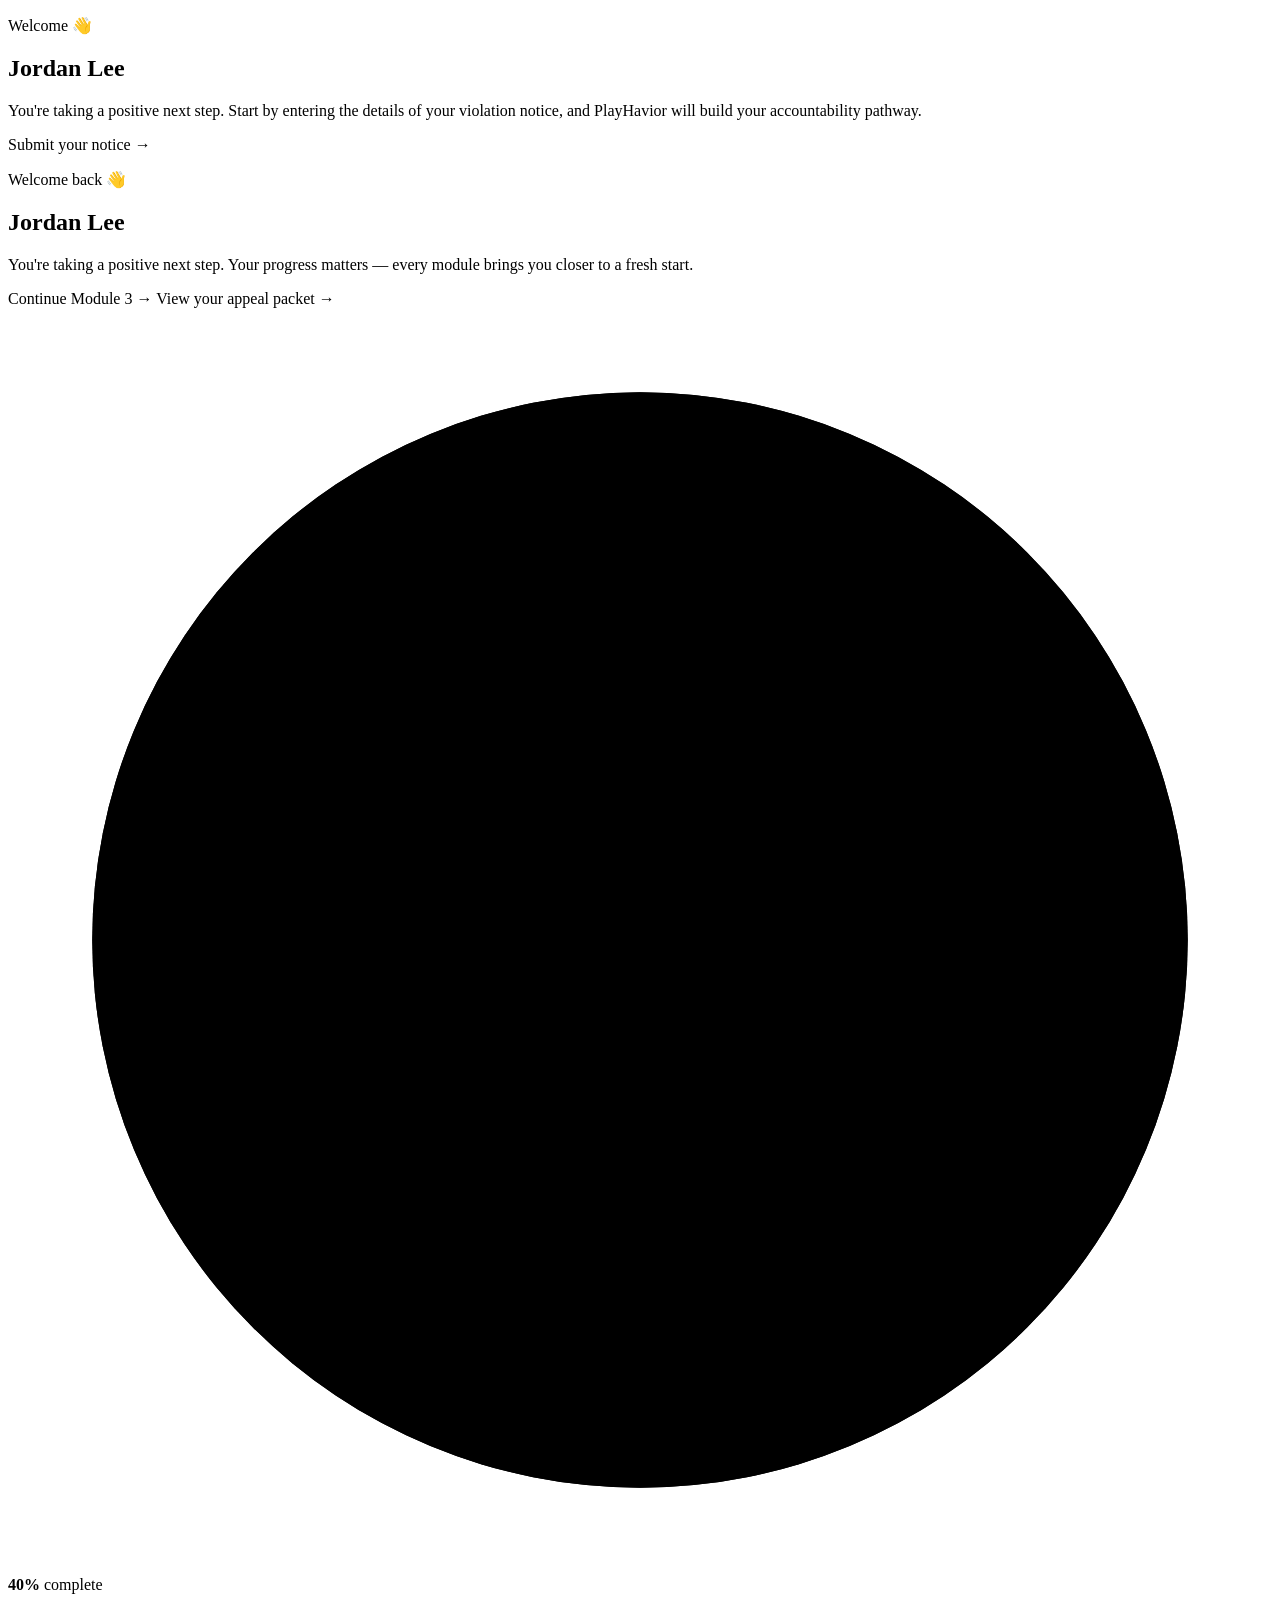
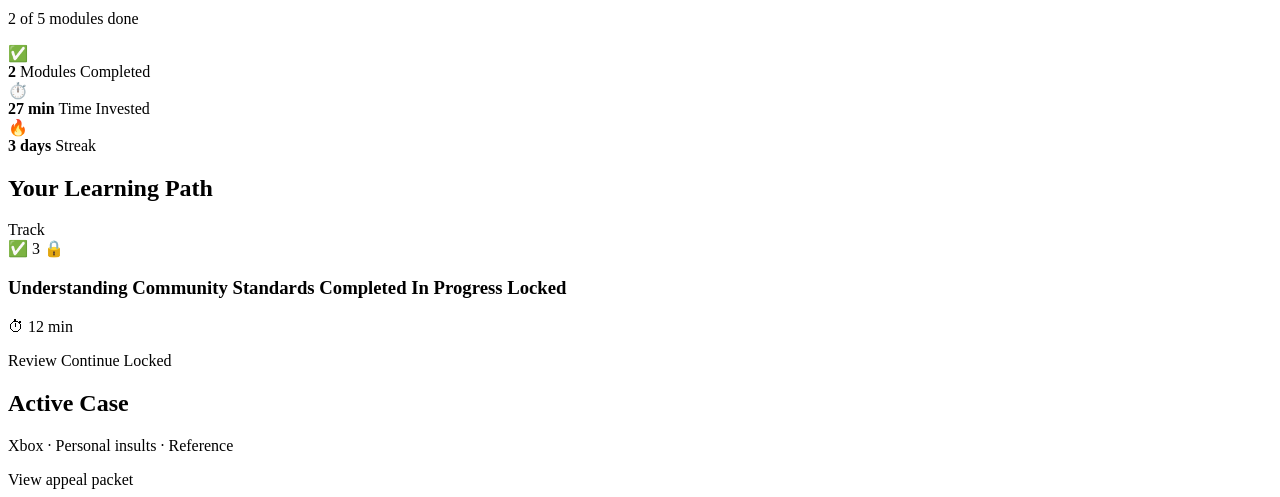
<file: src/main/resources/templates/dashboard.html>
<!DOCTYPE html>
<html lang="en"
      xmlns:th="http://www.thymeleaf.org">
<!--/*
  PAGE: Dashboard, the player's home page (FLOW step 1)
  RENDERED BY: DashboardController.showDashboard()
  MODEL: ${dashboard} = DashboardView (displayName, initials, pathway, nextModule,
         banReport, minutesInvested, streakDays)
*/-->

<head th:replace="~{fragments/layout :: head('Dashboard')}"></head>

<body>

<header th:replace="~{fragments/layout :: header('dashboard')}"></header>

<main class="page-shell dashboard-page">

  <!--/* ===== EMPTY STATE: no notice submitted yet ===== */-->
  <section class="hero-card" th:unless="${dashboard.hasPathway()}">
    <div class="hero-text">
      <p class="hero-eyebrow">Welcome 👋</p>
      <h1 th:text="${dashboard.displayName}">Jordan Lee</h1>
      <p>
        You're taking a positive next step. Start by entering the details of your
        violation notice, and PlayHavior will build your accountability pathway.
      </p>
      <a class="hero-button" th:href="@{/notices/new}">Submit your notice &rarr;</a>
    </div>
  </section>

  <th:block th:if="${dashboard.hasPathway()}">

    <!--/* ===== HERO: welcome, continue button, progress ring ===== */-->
    <section class="hero-card">
      <div class="hero-text">
        <p class="hero-eyebrow">Welcome back 👋</p>
        <h1 th:text="${dashboard.displayName}">Jordan Lee</h1>
        <p>
          You're taking a positive next step. Your progress matters &mdash; every
          module brings you closer to a fresh start.
        </p>

        <!--/* Continue the AVAILABLE module, or open the packet when everything is done */-->
        <a class="hero-button"
           th:if="${dashboard.nextModule != null}"
           th:href="@{/pathways/{p}/modules/{m}(p=${dashboard.pathway.pathwayId}, m=${dashboard.nextModule.moduleId})}"
           th:text="(${dashboard.nextModule.startedAt != null} ? 'Continue' : 'Start') + ' Module ' + ${dashboard.nextModule.moduleOrder} + ' →'">
          Continue Module 3 &rarr;
        </a>
        <a class="hero-button"
           th:if="${dashboard.nextModule == null}"
           th:href="@{/pathways/{p}/report(p=${dashboard.pathway.pathwayId})}">
          View your appeal packet &rarr;
        </a>
      </div>

      <!--/* Progress ring: an SVG circle whose visible stroke length = the percent.
             Circumference = 2 x pi x 52 = 326.73 */-->
      <div class="hero-progress">
        <svg class="progress-ring" viewBox="0 0 120 120" role="img"
             th:attr="aria-label=${dashboard.pathway.progressPercent} + '% complete'">
          <circle class="ring-track" cx="60" cy="60" r="52"></circle>
          <circle class="ring-fill" cx="60" cy="60" r="52"
                  stroke-dasharray="326.73"
                  th:attr="stroke-dashoffset=${326.73 * (100 - dashboard.pathway.progressPercent) / 100}"></circle>
        </svg>
        <div class="ring-label">
          <strong th:text="${dashboard.pathway.progressPercent} + '%'">40%</strong>
          <span>complete</span>
        </div>
        <p class="ring-caption"
           th:text="${dashboard.pathway.completedModules} + ' of ' + ${dashboard.pathway.totalModules} + ' modules done'">
          2 of 5 modules done
        </p>
      </div>
    </section>

    <!--/* ===== STATS ===== */-->
    <section class="stat-grid">
      <article class="card stat-card">
        <span class="stat-icon" aria-hidden="true">✅</span>
        <div>
          <strong class="stat-value stat-green" th:text="${dashboard.pathway.completedModules}">2</strong>
          <span class="muted">Modules Completed</span>
        </div>
      </article>

      <article class="card stat-card">
        <span class="stat-icon" aria-hidden="true">⏱️</span>
        <div>
          <strong class="stat-value stat-teal" th:text="${dashboard.minutesInvested} + ' min'">27 min</strong>
          <span class="muted">Time Invested</span>
        </div>
      </article>

      <article class="card stat-card">
        <span class="stat-icon" aria-hidden="true">🔥</span>
        <div>
          <strong class="stat-value stat-gold"
                  th:text="${dashboard.streakDays} + (${dashboard.streakDays == 1} ? ' day' : ' days')">3 days</strong>
          <span class="muted">Streak</span>
        </div>
      </article>
    </section>

    <!--/* ===== YOUR LEARNING PATH ===== */-->
    <section>
      <div class="section-heading">
        <h2>Your Learning Path</h2>
        <span class="chip chip-purple" th:text="${dashboard.pathway.track.label}">Track</span>
      </div>

      <article class="card path-row"
               th:each="module : ${dashboard.pathway.modules}"
               th:classappend="${module.status.name() == 'AVAILABLE'} ? 'is-current' : (${module.status.name() == 'LOCKED'} ? 'is-locked')">

        <div class="path-icon" aria-hidden="true"
             th:classappend="${module.status.name() == 'COMPLETED'} ? 'icon-done'">
          <span th:if="${module.status.name() == 'COMPLETED'}">✅</span>
          <span th:if="${module.status.name() == 'AVAILABLE'}" th:text="${module.moduleOrder}">3</span>
          <span th:if="${module.status.name() == 'LOCKED'}">🔒</span>
        </div>

        <div class="path-text">
          <h3>
            <span th:text="${module.title}">Understanding Community Standards</span>
            <span class="status-chip chip-done" th:if="${module.status.name() == 'COMPLETED'}">Completed</span>
            <span class="status-chip chip-progress" th:if="${module.status.name() == 'AVAILABLE'}">In Progress</span>
            <span class="status-chip chip-locked" th:if="${module.status.name() == 'LOCKED'}">Locked</span>
          </h3>
          <p class="muted" th:text="'⏱ ' + ${module.estimatedMinutes} + ' min · ' + ${module.lessonCount} + (${module.lessonCount == 1} ? ' activity' : ' activities')">⏱ 12 min</p>
        </div>

        <a class="secondary-button review-button"
           th:if="${module.status.name() == 'COMPLETED'}"
           th:href="@{/pathways/{p}/modules/{m}(p=${dashboard.pathway.pathwayId}, m=${module.moduleId})}">Review</a>
        <a class="primary-button"
           th:if="${module.status.name() == 'AVAILABLE'}"
           th:href="@{/pathways/{p}/modules/{m}(p=${dashboard.pathway.pathwayId}, m=${module.moduleId})}"
           th:text="${module.startedAt != null} ? 'Continue' : 'Start'">Continue</a>
        <span class="locked-label" th:if="${module.status.name() == 'LOCKED'}">Locked</span>
      </article>
    </section>

    <!--/* ===== ACTIVE CASE (the notice behind this pathway) ===== */-->
    <section class="card case-strip" th:if="${dashboard.banReport != null}">
      <div>
        <h2>Active Case</h2>
        <p class="muted">
          <span th:text="${dashboard.banReport.platform.displayName}">Xbox</span>
          &middot;
          <span th:text="${dashboard.banReport.stated_reason}">Personal insults</span>
          &middot;
          <span th:text="'Reference: ' + (${dashboard.banReport.platformCaseNumber} ?: 'not provided')">Reference</span>
        </p>
      </div>
      <a class="secondary-button"
         th:href="@{/pathways/{p}/report(p=${dashboard.pathway.pathwayId})}">View appeal packet</a>
    </section>

  </th:block>
</main>

</body>
</html>
</file>
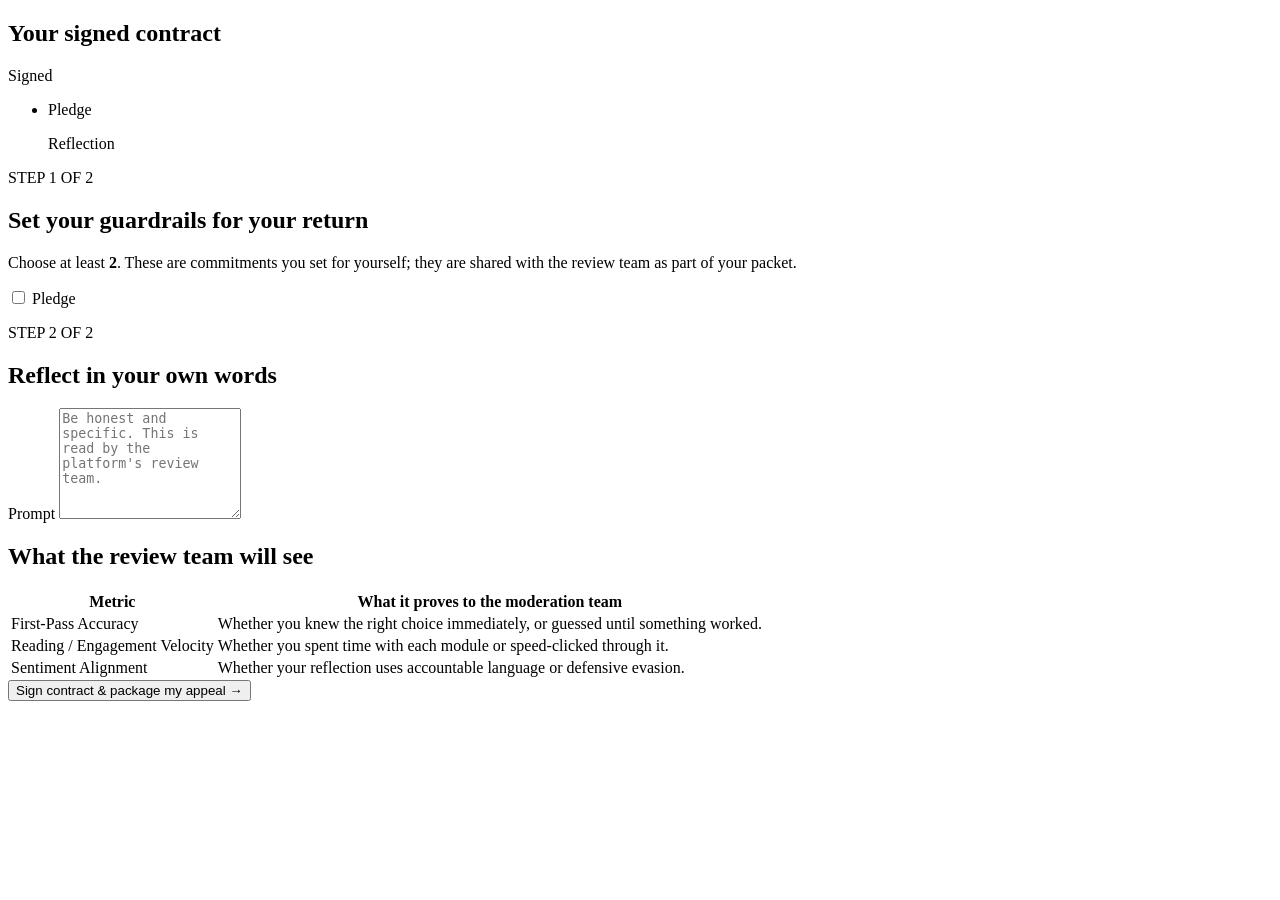
<file: src/main/resources/templates/module-contract.html>
<!DOCTYPE html>
<html lang="en"
      xmlns:th="http://www.thymeleaf.org">
<!--/*
  PAGE: Probationary Contract & Appeal Packet (framework Phase 4)
  RENDERED BY: ModuleController.showModule() for ModuleType.PROBATIONARY_CONTRACT
  MODEL: ${pledges} (List<Pledge> for the track), ${minPledges}, ${minReflection},
         ${reflectionPrompt}, plus shared module data (${pathway.contract} in review mode)
  DESIGN:
    - Active Reintegration Pledge: the player configures their own guardrails.
    - The written reflection is scored for Sentiment Alignment (ReflectionSentimentAnalyzer).
    - Submitting packages everything into the appeal packet (CompletionController).
  JS: /js/modules.js (data-module="contract") for the live counters only;
      the server enforces the same minimums.
*/-->

<head th:replace="~{fragments/layout :: head('Probationary Contract')}"></head>

<body>

<header th:replace="~{fragments/layout :: header('pathway')}"></header>

<main class="page-shell module-page" data-module="contract"
      th:attr="data-min-pledges=${minPledges}, data-min-reflection=${minReflection}">

  <section th:replace="~{fragments/module :: intro}"></section>
  <div th:replace="~{fragments/module :: messages}"></div>

  <!--/* ===== REVIEW MODE: show the signed contract ===== */-->
  <section class="card" th:if="${reviewMode and pathway.contract != null}">
    <h2>Your signed contract</h2>
    <p class="muted" th:text="'Signed ' + ${#temporals.format(pathway.contract.signedAt, 'MMM d, yyyy h:mm a')}">Signed</p>
    <ul class="pledge-summary">
      <li th:each="pledge : ${pledges}" th:if="${pathway.contract.pledgeKeys.contains(pledge.key())}"
          th:text="${pledge.text()}">Pledge</li>
    </ul>
    <blockquote class="reflection-quote" th:text="${pathway.contract.reflectionText}">Reflection</blockquote>
  </section>

  <form method="post" th:unless="${reviewMode}"
        th:action="@{/pathways/{p}/modules/{m}/complete(p=${pathway.pathwayId}, m=${module.moduleId})}">

    <!--/* ===== STEP 1: guardrails ===== */-->
    <section class="card">
      <p class="step-label">STEP 1 OF 2</p>
      <h2>Set your guardrails for your return</h2>
      <p class="muted">
        Choose at least <strong th:text="${minPledges}">2</strong>. These are commitments you set
        for yourself; they are shared with the review team as part of your packet.
      </p>

      <div class="pledge-list">
        <label class="pledge-toggle" th:each="pledge : ${pledges}">
          <input type="checkbox" name="pledges" th:value="${pledge.key()}">
          <span class="toggle-switch" aria-hidden="true"></span>
          <span th:text="${pledge.text()}">Pledge</span>
        </label>
      </div>
      <p class="muted" data-role="pledge-count"></p>
    </section>

    <!--/* ===== STEP 2: reflection ===== */-->
    <section class="card">
      <p class="step-label">STEP 2 OF 2</p>
      <h2>Reflect in your own words</h2>
      <label for="reflection" class="choice-label" th:text="${reflectionPrompt}">Prompt</label>
      <textarea id="reflection" name="reflection" rows="7" maxlength="4000"
                placeholder="Be honest and specific. This is read by the platform's review team."></textarea>
      <p class="muted" data-role="char-count"></p>
    </section>

    <!--/* ===== What gets exported ===== */-->
    <section class="card">
      <h2>What the review team will see</h2>
      <table class="metric-table">
        <thead>
        <tr><th>Metric</th><th>What it proves to the moderation team</th></tr>
        </thead>
        <tbody>
        <tr><td>First-Pass Accuracy</td><td>Whether you knew the right choice immediately, or guessed until something worked.</td></tr>
        <tr><td>Reading / Engagement Velocity</td><td>Whether you spent time with each module or speed-clicked through it.</td></tr>
        <tr><td>Sentiment Alignment</td><td>Whether your reflection uses accountable language or defensive evasion.</td></tr>
        </tbody>
      </table>
      <button type="submit" class="primary-button" data-role="submit">Sign contract &amp; package my appeal &rarr;</button>
    </section>
  </form>
</main>

<script th:src="@{/js/modules.js}"></script>
</body>
</html>
</file>
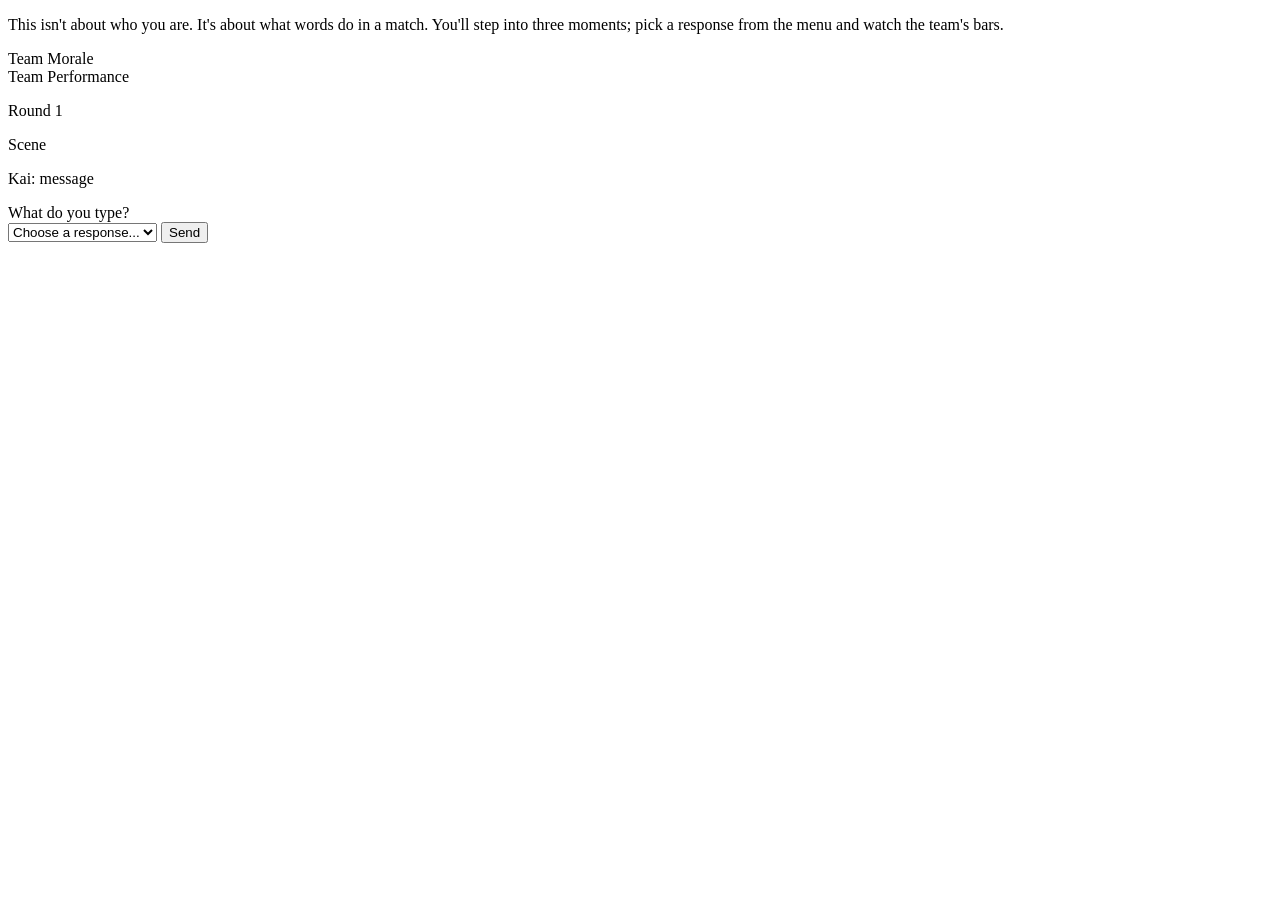
<file: src/main/resources/templates/module-perspective-shift.html>
<!DOCTYPE html>
<html lang="en"
      xmlns:th="http://www.thymeleaf.org">
<!--/*
  PAGE: Perspective Shift, the Teammate's Seat (framework Phase 2, Track A: Social & Behavioral)
  RENDERED BY: ModuleController.showModule() for ModuleType.PERSPECTIVE_SHIFT
  MODEL: ${rounds} (List<ChatRound>), ${startingBar}, plus the shared module data
  DESIGN:
    - Personalization Principle (Mayer): firm, conversational, non-judgmental wording.
    - Perspective-Taking Simulator (Mezirow): simulated chat feeds; in round 3 the
      player is the target.
    - Each response moves the Morale and Team Performance bars, so the player SEES
      text toxicity cost the match. Only constructive responses advance a round.
  JS: /js/modules.js (data-module="perspective-shift")
*/-->

<head th:replace="~{fragments/layout :: head('Perspective Shift')}"></head>

<body>

<header th:replace="~{fragments/layout :: header('pathway')}"></header>

<main class="page-shell module-page" data-module="perspective-shift" th:attr="data-start=${startingBar}">

  <section th:replace="~{fragments/module :: intro}"></section>
  <div th:replace="~{fragments/module :: messages}"></div>

  <p class="lead-text">
    This isn't about who you are. It's about what words do in a match. You'll step into three
    moments; pick a response from the menu and watch the team's bars.
  </p>

  <!--/* The two live bars */-->
  <section class="card meter-card" aria-live="polite">
    <div class="meter">
      <span class="meter-label">Team Morale</span>
      <div class="meter-track"><div class="meter-fill" data-meter="morale"></div></div>
      <span class="meter-value" data-meter-value="morale"></span>
    </div>
    <div class="meter">
      <span class="meter-label">Team Performance</span>
      <div class="meter-track"><div class="meter-fill performance" data-meter="performance"></div></div>
      <span class="meter-value" data-meter-value="performance"></span>
    </div>
  </section>

  <!--/* One section per round; JS shows them one at a time */-->
  <section class="card round" th:each="round, stat : ${rounds}"
           th:attr="data-round=${round.key()}" th:hidden="${!stat.first}">
    <p class="step-label" th:text="'Round ' + ${stat.count} + ' of ' + ${stat.size} + ': ' + ${round.title()}">Round 1</p>
    <p th:text="${round.scene()}">Scene</p>

    <div class="chat-feed" aria-label="Simulated chat">
      <p class="chat-line" th:each="line : ${round.feed()}" th:classappend="${line.toxic()} ? 'toxic'">
        <span class="chat-speaker" th:text="${line.speaker()} + ':'">Kai:</span>
        <span th:text="${line.message()}">message</span>
      </p>
    </div>

    <label class="choice-label" th:for="'select-' + ${round.key()}" th:text="${round.prompt()}">What do you type?</label>
    <div class="choice-row">
      <select th:id="'select-' + ${round.key()}" data-role="choice">
        <option value="">Choose a response...</option>
        <option th:each="option : ${round.options()}"
                th:value="${option.key()}"
                th:text="${option.text()}"
                th:attr="data-constructive=${option.constructive()},
                         data-morale=${option.moraleDelta()},
                         data-performance=${option.performanceDelta()},
                         data-feedback=${option.feedback()}">Option</option>
      </select>
      <button type="button" class="primary-button" data-role="send">Send</button>
    </div>

    <p class="feedback" data-role="feedback" aria-live="polite"></p>
    <button type="button" class="secondary-button" data-role="next" hidden>Next round &rarr;</button>
  </section>

  <form class="card unlock-panel" method="post" th:unless="${reviewMode}" hidden
        th:action="@{/pathways/{p}/modules/{m}/complete(p=${pathway.pathwayId}, m=${module.moduleId})}">
    <th:block th:each="round : ${rounds}">
      <input type="hidden" th:name="'answer_' + ${round.key()}" value="">
      <input type="hidden" th:name="'attempts_' + ${round.key()}" value="0">
    </th:block>
    <h2>Every message changed the match.</h2>
    <p>
      The same words that feel like venting on your side land as pressure, blame or harm on the
      other side of the screen. You've now seen both seats.
    </p>
    <button type="submit" class="primary-button">Complete module &rarr;</button>
  </form>
</main>

<script th:src="@{/js/modules.js}"></script>
</body>
</html>
</file>
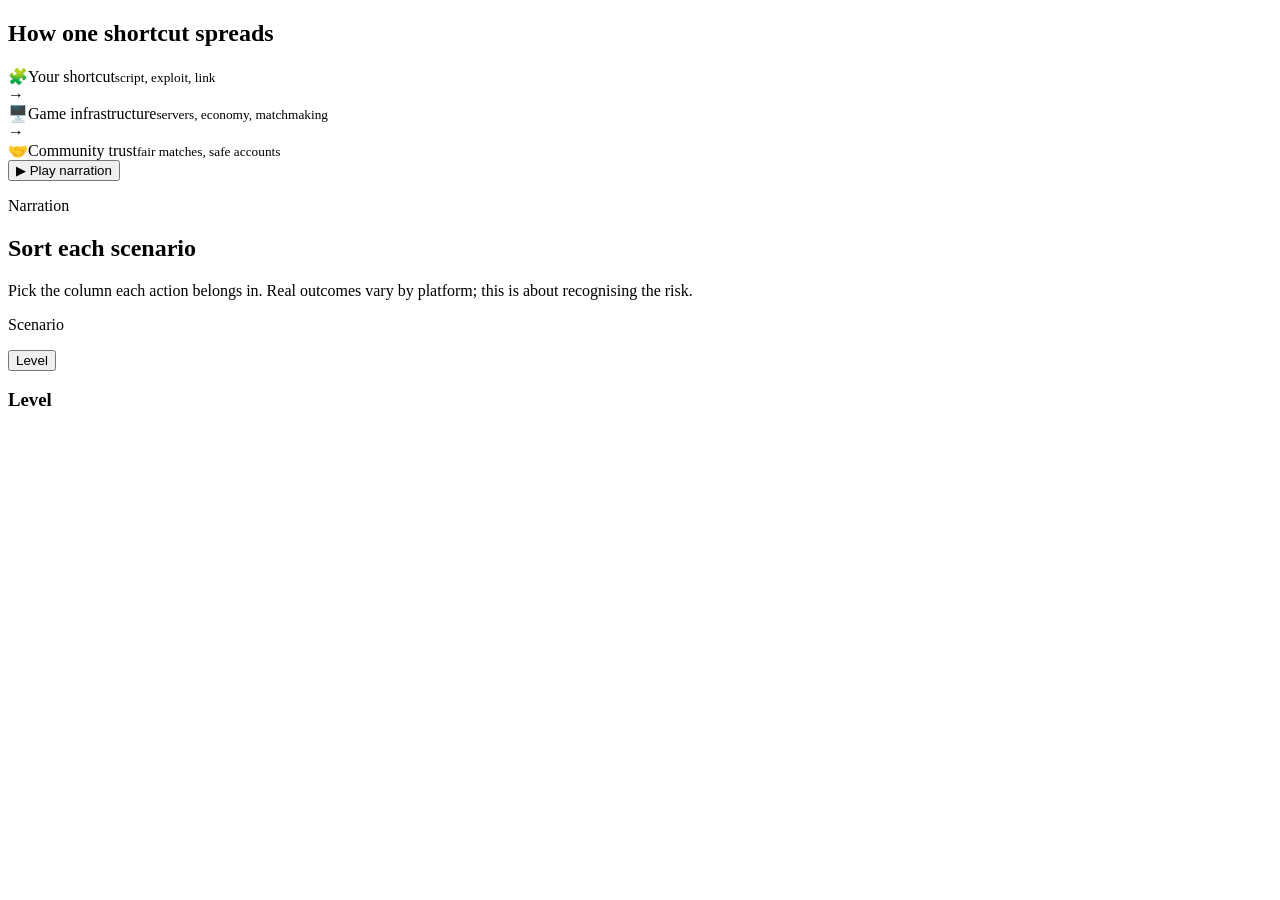
<file: src/main/resources/templates/module-risk-matrix.html>
<!DOCTYPE html>
<html lang="en"
      xmlns:th="http://www.thymeleaf.org">
<!--/*
  PAGE: System Integrity, the Risk Matrix (framework Phase 2, Track B: System Integrity)
  RENDERED BY: ModuleController.showModule() for ModuleType.RISK_MATRIX
  MODEL: ${scenarios} (List<RiskScenario>), ${riskLevels}, ${narration}, plus shared data
  DESIGN:
    - Modality Principle (Mayer): an animated diagram with SPOKEN narration
      (the browser's built-in speech engine), with the transcript shown too.
    - Active Processing (Mayer): the player sorts grey-market scenarios into the
      matrix; each correct card moves into its column with the reason why.
  JS: /js/modules.js (data-module="risk-matrix")
*/-->

<head th:replace="~{fragments/layout :: head('Risk Matrix')}"></head>

<body>

<header th:replace="~{fragments/layout :: header('pathway')}"></header>

<main class="page-shell module-page" data-module="risk-matrix">

  <section th:replace="~{fragments/module :: intro}"></section>
  <div th:replace="~{fragments/module :: messages}"></div>

  <!--/* ===== PRE-TRAINING: how integrity violations spread ===== */-->
  <section class="card">
    <h2>How one shortcut spreads</h2>

    <div class="impact-flow" aria-hidden="true">
      <div class="impact-node"><span>🧩</span>Your shortcut<small>script, exploit, link</small></div>
      <div class="impact-arrow">&rarr;</div>
      <div class="impact-node"><span>🖥️</span>Game infrastructure<small>servers, economy, matchmaking</small></div>
      <div class="impact-arrow">&rarr;</div>
      <div class="impact-node"><span>🤝</span>Community trust<small>fair matches, safe accounts</small></div>
    </div>

    <button type="button" class="secondary-button" data-role="narrate">▶ Play narration</button>
    <p class="transcript" data-role="transcript" th:text="${narration}">Narration</p>
  </section>

  <!--/* ===== THE MATRIX ===== */-->
  <section class="card">
    <h2>Sort each scenario</h2>
    <p class="muted">Pick the column each action belongs in. Real outcomes vary by platform; this is about recognising the risk.</p>

    <div class="scenario-pool">
      <article class="scenario-card" th:each="scenario : ${scenarios}"
               th:attr="data-scenario=${scenario.key()},
                        data-correct=${scenario.correctLevel().name()},
                        data-explanation=${scenario.explanation()}">
        <p th:text="${scenario.prompt()}">Scenario</p>
        <div class="level-buttons">
          <button type="button" class="level-button" th:each="level : ${riskLevels}"
                  th:attr="data-level=${level.name()}" th:text="${level.label}">Level</button>
        </div>
        <p class="feedback" data-role="feedback" aria-live="polite"></p>
      </article>
    </div>

    <div class="matrix-columns">
      <div class="matrix-column" th:each="level : ${riskLevels}"
           th:attr="data-column=${level.name()}" th:classappend="'col-' + ${level.name().toLowerCase()}">
        <h3 th:text="${level.label}">Level</h3>
      </div>
    </div>
  </section>

  <form class="card unlock-panel" method="post" th:unless="${reviewMode}" hidden
        th:action="@{/pathways/{p}/modules/{m}/complete(p=${pathway.pathwayId}, m=${module.moduleId})}">
    <th:block th:each="scenario : ${scenarios}">
      <input type="hidden" th:name="'answer_' + ${scenario.key()}" value="">
      <input type="hidden" th:name="'attempts_' + ${scenario.key()}" value="0">
    </th:block>
    <h2>Matrix complete.</h2>
    <p>
      Every shortcut on the right-hand side harms people you never meet: opponents, traders,
      and the friends whose accounts are put at risk.
    </p>
    <button type="submit" class="primary-button">Complete module &rarr;</button>
  </form>
</main>

<script th:src="@{/js/modules.js}"></script>
</body>
</html>
</file>
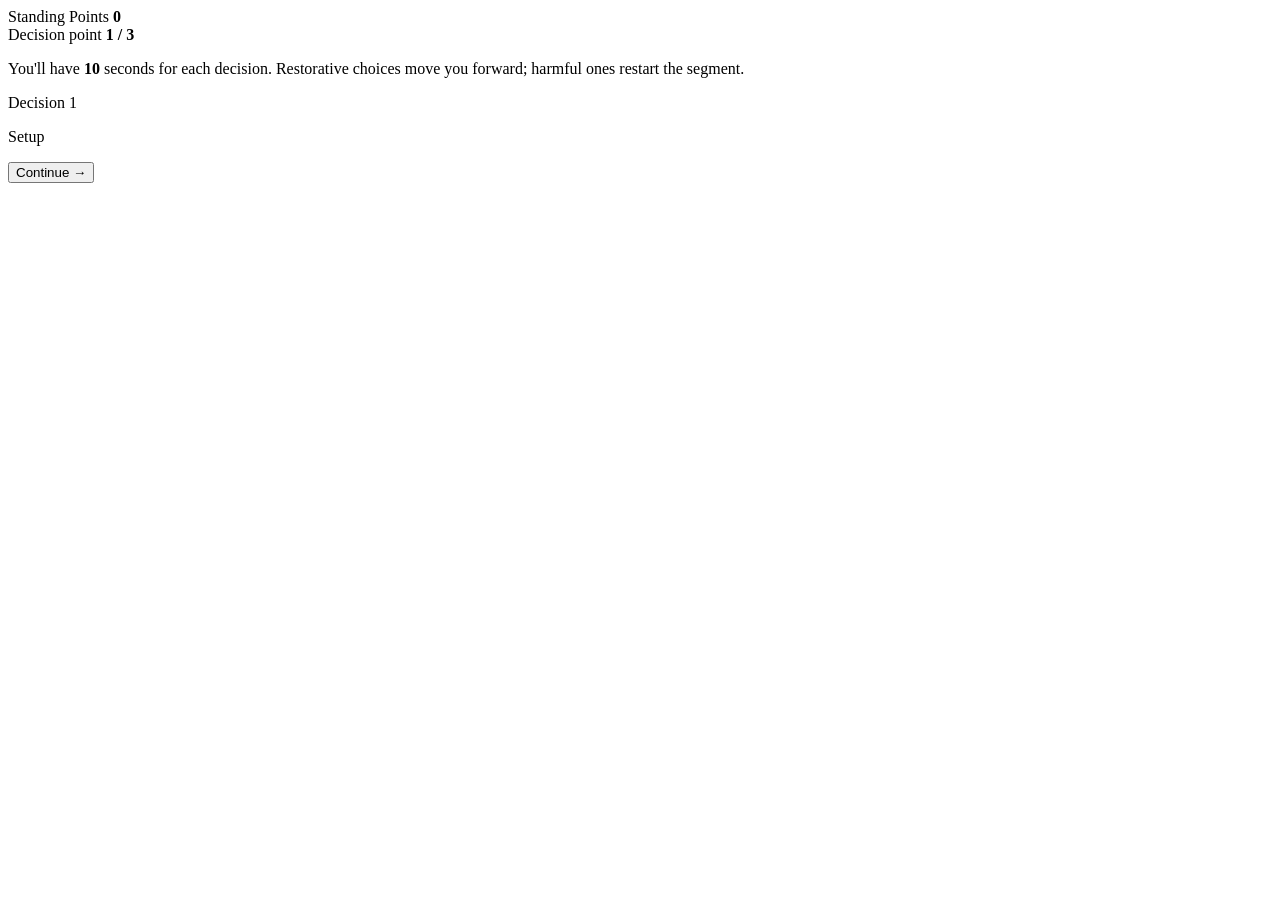
<file: src/main/resources/templates/module-sandbox.html>
<!DOCTYPE html>
<html lang="en"
      xmlns:th="http://www.thymeleaf.org">
<!--/*
  PAGE: The Accountability Sandbox (framework Phase 3: branching assessment)
  RENDERED BY: ModuleController.showModule() for ModuleType.ACCOUNTABILITY_SANDBOX
  MODEL: ${segments} (List<SandboxSegment> for the pathway's track), ${secondsPerDecision},
         ${pointsFirstTry}, ${pointsAfterRetry}, plus shared module data
  DESIGN:
    - Segmenting Principle (Mayer): three user-paced decision points, each
      Setup -> Catalyst -> a strict timed Choice.
    - Explanatory feedback loop: a toxic / exploitative choice (or running out of time)
      HALTS the simulation, explains why with one clear reason (Coherence Principle),
      and restarts that segment. A restorative / compliant choice advances and earns
      Standing Points (full on the first try, half after a restart).
  JS: /js/modules.js (data-module="sandbox")
*/-->

<head th:replace="~{fragments/layout :: head('Accountability Sandbox')}"></head>

<body>

<header th:replace="~{fragments/layout :: header('pathway')}"></header>

<main class="page-shell module-page" data-module="sandbox"
      th:attr="data-seconds=${secondsPerDecision}, data-points-first=${pointsFirstTry}, data-points-retry=${pointsAfterRetry}">

  <section th:replace="~{fragments/module :: intro}"></section>
  <div th:replace="~{fragments/module :: messages}"></div>

  <section class="card sandbox-status" aria-live="polite">
    <div>
      <span class="notice-label">Standing Points</span>
      <strong class="stat-value stat-teal" data-role="points">0</strong>
    </div>
    <div>
      <span class="notice-label">Decision point</span>
      <strong class="stat-value" data-role="segment-count">1 / 3</strong>
    </div>
    <p class="muted">
      You'll have <strong th:text="${secondsPerDecision}">10</strong> seconds for each decision.
      Restorative choices move you forward; harmful ones restart the segment.
    </p>
  </section>

  <!--/* One section per decision point; JS shows them one at a time */-->
  <section class="card segment" th:each="segment, stat : ${segments}"
           th:attr="data-segment=${segment.key()}" th:hidden="${!stat.first}">
    <p class="step-label" th:text="'Decision ' + ${stat.count} + ' of ' + ${stat.size} + ': ' + ${segment.title()}">Decision 1</p>

    <!--/* Stage 1: setup (user-paced) */-->
    <div data-stage="setup">
      <p class="scene-text" th:text="${segment.setup()}">Setup</p>
      <button type="button" class="secondary-button" data-role="to-catalyst">Continue &rarr;</button>
    </div>

    <!--/* Stage 2: catalyst + timed choice */-->
    <div data-stage="choice" hidden>
      <p class="catalyst" th:text="${segment.catalyst()}">Catalyst</p>
      <button type="button" class="primary-button" data-role="start-timer">I'm ready: start the timer</button>

      <div data-role="decision" hidden>
        <div class="timer-track"><div class="timer-fill" data-role="timer-fill"></div></div>
        <p class="timer-text" data-role="timer-text"></p>
        <div class="sandbox-choices">
          <button type="button" class="choice-button" th:each="choice : ${segment.choices()}"
                  th:attr="data-choice=${choice.key()},
                           data-compliant=${choice.compliant()},
                           data-feedback=${choice.feedback()}"
                  th:text="${choice.text()}">Choice</button>
        </div>
      </div>
    </div>

    <!--/* Stage 3a: halted (wrong choice or timeout) */-->
    <div class="halt-panel" data-stage="halted" hidden role="alert">
      <h3>Simulation halted</h3>
      <p data-role="halt-reason"></p>
      <p class="muted">This choice resets your appeal progress for this segment. Try it again.</p>
      <button type="button" class="primary-button" data-role="restart">Restart this segment</button>
    </div>

    <!--/* Stage 3b: passed */-->
    <div class="pass-panel" data-stage="passed" hidden>
      <h3>Restorative choice</h3>
      <p data-role="pass-reason"></p>
      <button type="button" class="secondary-button" data-role="next">Next decision &rarr;</button>
    </div>
  </section>

  <form class="card unlock-panel" method="post" th:unless="${reviewMode}" hidden
        th:action="@{/pathways/{p}/modules/{m}/complete(p=${pathway.pathwayId}, m=${module.moduleId})}">
    <th:block th:each="segment : ${segments}">
      <input type="hidden" th:name="'answer_' + ${segment.key()}" value="">
      <input type="hidden" th:name="'attempts_' + ${segment.key()}" value="0">
    </th:block>
    <h2>You held your standing under pressure.</h2>
    <p>Your Standing Points and how many restarts you needed are recorded for your appeal packet.</p>
    <button type="submit" class="primary-button">Complete module &rarr;</button>
  </form>
</main>

<script th:src="@{/js/modules.js}"></script>
</body>
</html>
</file>
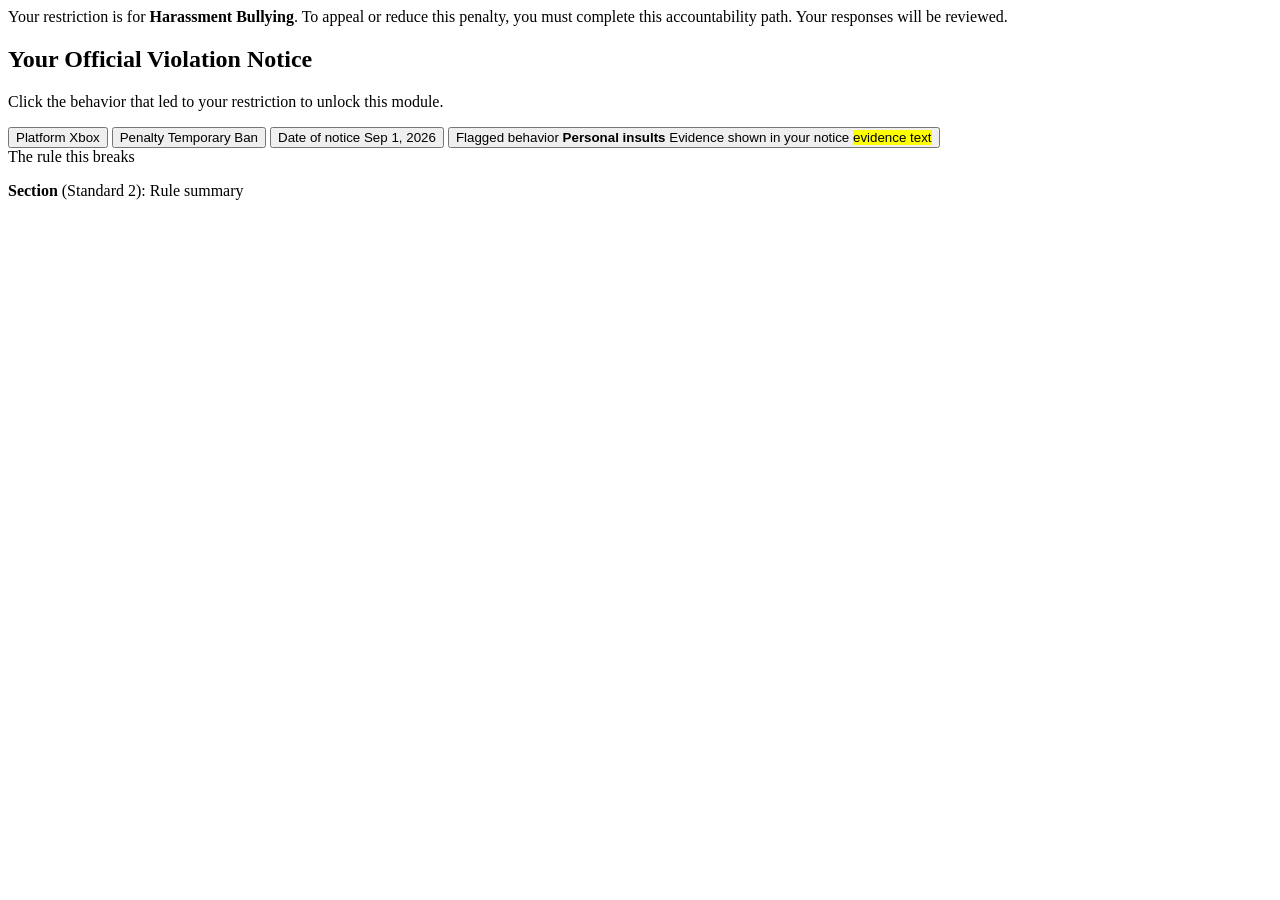
<file: src/main/resources/templates/module-validation-hub.html>
<!DOCTYPE html>
<html lang="en"
      xmlns:th="http://www.thymeleaf.org">
<!--/*
  PAGE: Module 1, The Validation Hub (framework Phase 1: Contextual Disorientation)
  RENDERED BY: ModuleController.showModule() for ModuleType.VALIDATION_HUB
  MODEL: ${pathway}, ${module}, ${banReport}, ${policyRules}, ${reviewMode}
  DESIGN:
    - Signaling + Spatial Contiguity (Mayer): the notice is shown first, with the
      flagged behaviour highlighted right next to the rule it breaks.
    - Disorienting Dilemma (Mezirow): the player must click the flagged behaviour
      to unlock the path. Clicking a context card (platform, penalty, date) counts
      as an extra attempt, which feeds First-Pass Accuracy.
  JS: /js/modules.js (data-module="validation-hub")
*/-->

<head th:replace="~{fragments/layout :: head('Validation Hub')}"></head>

<body>

<header th:replace="~{fragments/layout :: header('pathway')}"></header>

<main class="page-shell module-page" data-module="validation-hub">

  <section th:replace="~{fragments/module :: intro}"></section>
  <div th:replace="~{fragments/module :: messages}"></div>

  <!--/* The Disorienting Dilemma statement */-->
  <div class="dilemma-banner" role="note">
    Your restriction is for
    <strong th:text="${@labels.of(pathway.violationCategory)}">Harassment Bullying</strong>.
    To appeal or reduce this penalty, you must complete this accountability path.
    Your responses will be reviewed.
  </div>

  <section class="card">
    <h2>Your Official Violation Notice</h2>
    <p class="muted">Click the behavior that led to your restriction to unlock this module.</p>

    <div class="notice-grid">
      <!--/* Context cards (decoys): clicking these is not the answer */-->
      <button type="button" class="notice-item" data-key="platform">
        <span class="notice-label">Platform</span>
        <span th:text="${banReport.platform.displayName}">Xbox</span>
      </button>
      <button type="button" class="notice-item" data-key="penalty">
        <span class="notice-label">Penalty</span>
        <span th:text="${@labels.of(banReport.penaltyType)}
                       + (${banReport.penaltyDurationAmount != null}
                          ? ' (' + ${banReport.penaltyDurationAmount} + ' ' + ${@labels.of(banReport.penaltyDurationUnit)} + ')'
                          : '')">Temporary Ban</span>
      </button>
      <button type="button" class="notice-item" data-key="date">
        <span class="notice-label">Date of notice</span>
        <span th:text="${#temporals.format(banReport.banIssueDate, 'MMM d, yyyy')}">Sep 1, 2026</span>
      </button>

      <!--/* The flagged behaviour (the correct click), highlighted (Signaling) */-->
      <button type="button" class="notice-item flagged-item" data-key="flagged">
        <span class="notice-label">Flagged behavior</span>
        <strong th:text="${banReport.stated_reason}">Personal insults</strong>
        <span class="flagged-log" th:if="${banReport.evidenceText != null}">
          <span class="log-label">Evidence shown in your notice</span>
          <mark th:text="${banReport.evidenceText}">evidence text</mark>
        </span>
      </button>
    </div>

    <!--/* Spatial Contiguity: the rule sits beside the behaviour it was broken by */-->
    <div class="rule-panel" th:if="${!#lists.isEmpty(policyRules)}">
      <span class="notice-label">The rule this breaks</span>
      <p>
        <strong th:text="${policyRules[0].sectionTitle}">Section</strong>
        <span class="muted" th:if="${policyRules[0].sectionReference != null}"
              th:text="'(' + ${policyRules[0].sectionReference} + ')'">(Standard 2)</span>:
        <span th:text="${policyRules[0].ruleSummary}">Rule summary</span>
      </p>
    </div>

    <p class="hub-hint" data-role="hint" aria-live="polite"></p>
  </section>

  <!--/* Unlock panel: shown by JS once the flagged behaviour is clicked */-->
  <form class="card unlock-panel" method="post" th:unless="${reviewMode}" hidden
        th:action="@{/pathways/{p}/modules/{m}/complete(p=${pathway.pathwayId}, m=${module.moduleId})}">
    <input type="hidden" name="answer_hub" value="">
    <input type="hidden" name="attempts_hub" value="1">
    <h2>You've named it.</h2>
    <p>
      Recognising exactly what you did is the first step of accountability. The rest of this
      path builds on it.
    </p>
    <button type="submit" class="primary-button">Begin my accountability path &rarr;</button>
  </form>
</main>

<script th:src="@{/js/modules.js}"></script>
</body>
</html>
</file>
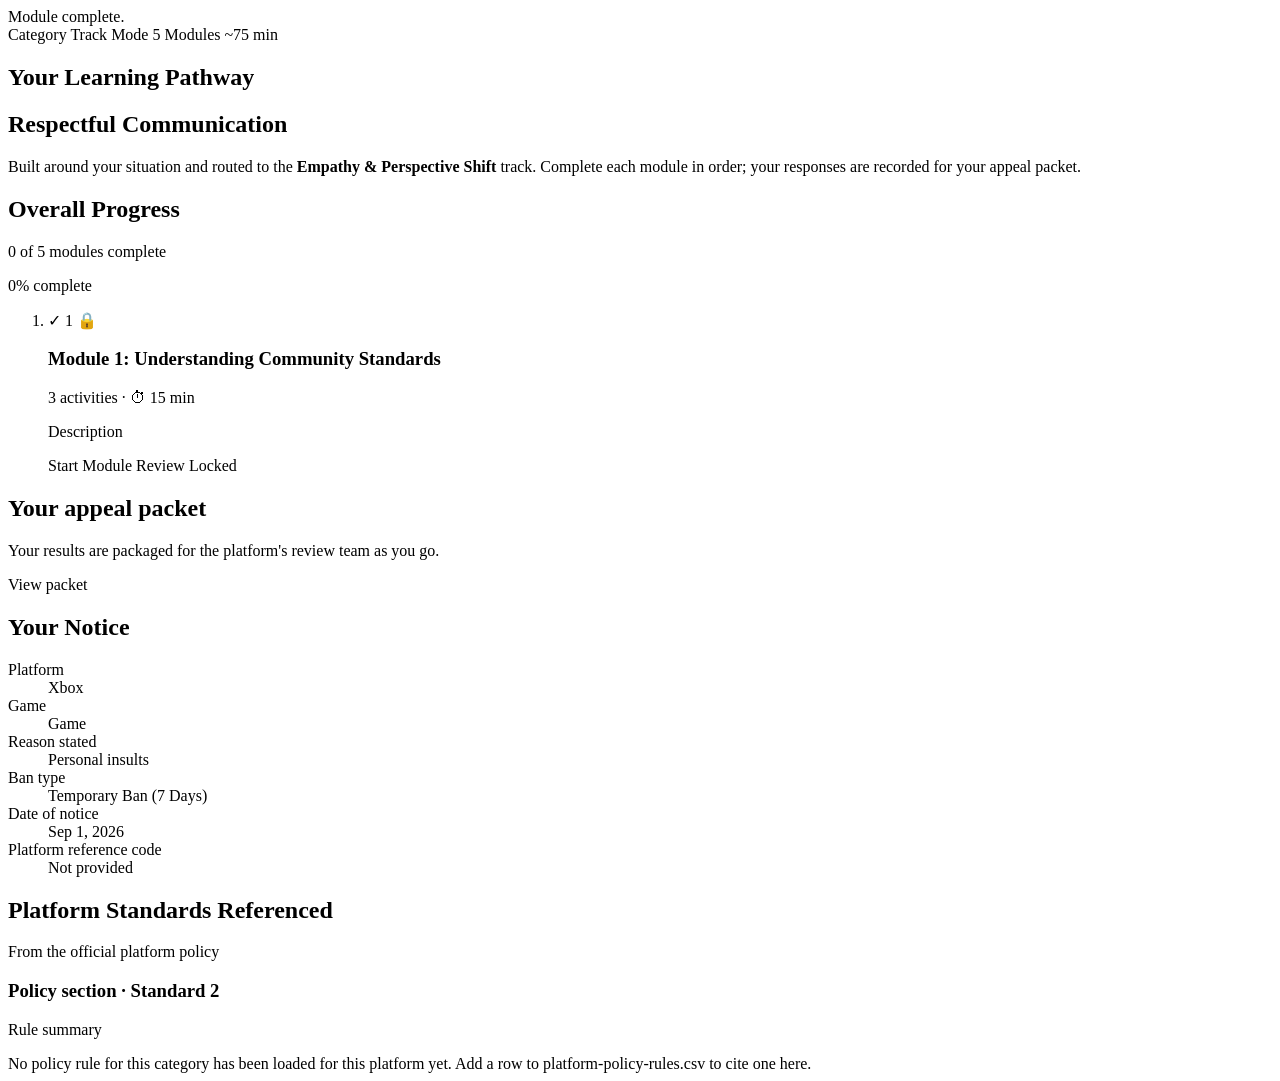
<file: src/main/resources/templates/pathway-details.html>
<!DOCTYPE html>
<html lang="en"
      xmlns:th="http://www.thymeleaf.org">
<!--/*
  PAGE: Your Learning Pathway (FLOW step 7)
  RENDERED BY: LearningPathwayController.showPathway()
  MODEL: ${pathway}, ${banReport}, ${policyRules};  ${@labels} = LabelFormatter bean
*/-->

<head th:replace="~{fragments/layout :: head('Your Learning Pathway')}"></head>

<body>

<header th:replace="~{fragments/layout :: header('pathway')}"></header>

<main class="page-shell pathway-page">

  <!--/* One-time messages after completing a module (flash attributes) */-->
  <div class="notice-box" role="status" th:if="${flash}" th:text="${flash}">Module complete.</div>

  <!-- Summary chips -->
  <div class="chip-row">
    <span class="chip chip-navy"
          th:text="${@labels.of(pathway.violationCategory)}">Category</span>
    <span class="chip chip-purple"
          th:text="${pathway.track.label}">Track</span>
    <span class="chip chip-grey"
          th:text="${@labels.of(pathway.pathwayMode)}">Mode</span>
    <span class="chip chip-teal"
          th:text="${pathway.totalModules} + ' Modules'">5 Modules</span>
    <span class="chip chip-grey"
          th:text="'~' + ${pathway.totalMinutes} + ' min'">~75 min</span>
  </div>

  <section class="page-introduction">
    <h1>Your Learning Pathway</h1>
    <h2 class="pathway-title" th:text="${pathway.pathwayTitle}">Respectful Communication</h2>
    <p>
      Built around your situation and routed to the
      <strong th:text="${pathway.track.focus}">Empathy &amp; Perspective Shift</strong> track.
      Complete each module in order; your responses are recorded for your appeal packet.
    </p>
  </section>

  <!-- Overall progress -->
  <!--/* progressPercent / completedModules are calculated getters on LearningPathway */-->
  <section class="card progress-card">
    <div>
      <h2>Overall Progress</h2>
      <p class="muted"
         th:text="${pathway.completedModules} + ' of ' + ${pathway.totalModules} + ' modules complete'">
        0 of 5 modules complete
      </p>
    </div>

    <div class="progress-area">
      <div class="progress-track"
           role="progressbar"
           aria-valuemin="0"
           aria-valuemax="100"
           th:attr="aria-valuenow=${pathway.progressPercent}">
        <div class="progress-fill"
             th:style="'width:' + ${pathway.progressPercent} + '%'"></div>
      </div>
      <p class="muted"
         th:text="${pathway.progressPercent} + '% complete'">0% complete</p>
    </div>
  </section>

  <!-- Module timeline -->
  <!--/* th:classappend picks is-current / is-done / is-locked from module.status; the CSS styles each */-->
  <ol class="module-timeline">
    <li class="module-row"
        th:each="module : ${pathway.modules}"
        th:classappend="${module.status.name() == 'AVAILABLE'} ? 'is-current' : (${module.status.name() == 'COMPLETED'} ? 'is-done' : 'is-locked')">

      <div class="module-marker" aria-hidden="true">
        <span th:if="${module.status.name() == 'COMPLETED'}">✓</span>
        <span th:if="${module.status.name() == 'AVAILABLE'}" th:text="${module.moduleOrder}">1</span>
        <span th:if="${module.status.name() == 'LOCKED'}">🔒</span>
      </div>

      <article class="card module-card">
        <div class="module-text">
          <h3 th:text="'Module ' + ${module.moduleOrder} + ': ' + ${module.title}">
            Module 1: Understanding Community Standards
          </h3>
          <p class="module-meta">
            <span th:text="${module.lessonCount} + (${module.lessonCount == 1} ? ' activity' : ' activities')">3 activities</span>
            ·
            <span th:text="'⏱ ' + ${module.estimatedMinutes} + ' min'">⏱ 15 min</span>
          </p>
          <p class="module-description" th:text="${module.description}">Description</p>
        </div>

        <!--/* AVAILABLE -> start/continue it; COMPLETED -> review it (ModuleController) */-->
        <a class="primary-button"
           th:if="${module.status.name() == 'AVAILABLE'}"
           th:href="@{/pathways/{p}/modules/{m}(p=${pathway.pathwayId}, m=${module.moduleId})}"
           th:text="${module.startedAt != null} ? 'Continue Module' : 'Start Module'">
          Start Module
        </a>
        <a class="secondary-button"
           th:if="${module.status.name() == 'COMPLETED'}"
           th:href="@{/pathways/{p}/modules/{m}(p=${pathway.pathwayId}, m=${module.moduleId})}">
          Review
        </a>
        <span class="locked-label" th:if="${module.status.name() == 'LOCKED'}">Locked</span>
      </article>
    </li>
  </ol>

  <!--/* Link to the appeal packet (Completion page) */-->
  <section class="card case-strip">
    <div>
      <h2 th:text="${pathway.finished} ? 'Your appeal packet is ready' : 'Your appeal packet'">Your appeal packet</h2>
      <p class="muted">Your results are packaged for the platform's review team as you go.</p>
    </div>
    <a class="secondary-button" th:href="@{/pathways/{p}/report(p=${pathway.pathwayId})}">View packet</a>
  </section>

  <!-- Notice details (what was saved from the form) -->
  <!--/* Reads the BanReport row; the reference code is what goes on the summary report */-->
  <section class="card">
    <h2>Your Notice</h2>

    <dl class="detail-list">
      <div>
        <dt>Platform</dt>
        <dd th:text="${banReport.platform.displayName}">Xbox</dd>
      </div>
      <div th:if="${banReport.gameTitle != null}">
        <dt>Game</dt>
        <dd th:text="${banReport.gameTitle}">Game</dd>
      </div>
      <div>
        <dt>Reason stated</dt>
        <dd th:text="${banReport.stated_reason}">Personal insults</dd>
      </div>
      <div>
        <dt>Ban type</dt>
        <dd>
          <span th:text="${@labels.of(banReport.penaltyType)}">Temporary Ban</span>
          <span th:if="${banReport.penaltyDurationAmount != null}"
                th:text="'(' + ${banReport.penaltyDurationAmount} + ' ' + ${@labels.of(banReport.penaltyDurationUnit)} + ')'">(7 Days)</span>
        </dd>
      </div>
      <div>
        <dt>Date of notice</dt>
        <dd th:text="${#temporals.format(banReport.banIssueDate, 'MMM d, yyyy')}">Sep 1, 2026</dd>
      </div>
      <div>
        <dt>Platform reference code</dt>
        <dd th:text="${banReport.platformCaseNumber != null} ? ${banReport.platformCaseNumber} : 'Not provided'">
          Not provided
        </dd>
      </div>
    </dl>
  </section>

  <!-- Platform policy citations from the CSV -->
  <!--/* PolicyRules matching this pathway's policy + category; each links to the official source */-->
  <section class="card">
    <h2>Platform Standards Referenced</h2>

    <div th:if="${!#lists.isEmpty(policyRules)}">
      <p class="muted">
        From
        <a th:href="${pathway.platformPolicy.sourceUrl}"
           th:text="${pathway.platformPolicy.title}"
           target="_blank"
           rel="noopener noreferrer">the official platform policy</a>
      </p>

      <article class="notice-box" th:each="rule : ${policyRules}">
        <h3>
          <span th:text="${rule.sectionTitle}">Policy section</span>
          <span class="muted" th:if="${rule.sectionReference != null}"
                th:text="'· ' + ${rule.sectionReference}">· Standard 2</span>
        </h3>
        <p th:text="${rule.ruleSummary}">Rule summary</p>
      </article>
    </div>

    <div class="notice-box" th:if="${#lists.isEmpty(policyRules)}">
      No policy rule for this category has been loaded for this
      platform yet. Add a row to platform-policy-rules.csv to cite one here.
    </div>
  </section>

</main>

</body>
</html>
</file>
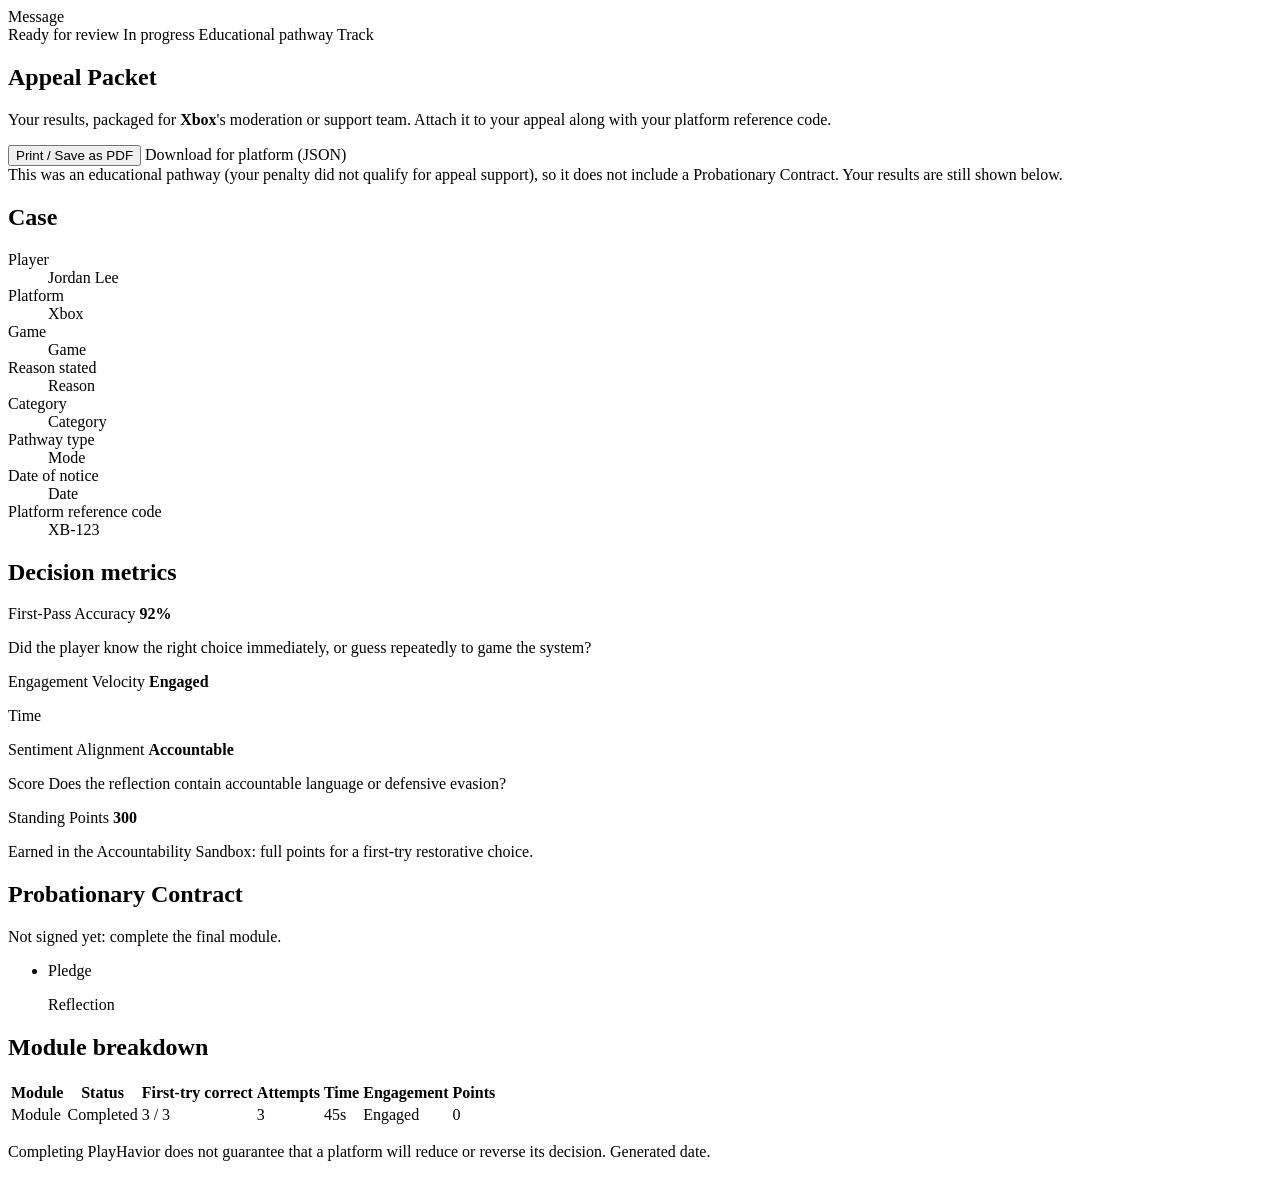
<file: src/main/resources/templates/report.html>
<!DOCTYPE html>
<html lang="en"
      xmlns:th="http://www.thymeleaf.org">
<!--/*
  PAGE: Appeal Packet / Completion (framework Phase 4: "Application Decision Dashboard")
  RENDERED BY: CompletionController.showReport()
  MODEL: ${report} = AppealReport record (accessed with method calls, e.g. ${report.platform()})
  EXPORT: the same data as JSON at /pathways/{id}/report.json for the platform's team
*/-->

<head th:replace="~{fragments/layout :: head('Appeal Packet')}"></head>

<body>

<header th:replace="~{fragments/layout :: header('completion')}"></header>

<main class="page-shell report-page">

  <div class="notice-box" role="status" th:if="${flash}" th:text="${flash}">Message</div>

  <section class="page-introduction">
    <div class="chip-row">
      <span class="chip chip-teal" th:if="${report.readyForReview()}">Ready for review</span>
      <span class="chip chip-grey" th:if="${report.appealPacket() and !report.readyForReview()}"
            th:text="'In progress · ' + ${report.completedModules()} + ' of ' + ${report.totalModules()} + ' modules'">In progress</span>
      <span class="chip chip-purple" th:unless="${report.appealPacket()}">Educational pathway</span>
      <span class="chip chip-navy" th:text="${report.track()}">Track</span>
    </div>
    <h1>Appeal Packet</h1>
    <p>
      Your results, packaged for <strong th:text="${report.platform()}">Xbox</strong>'s moderation
      or support team. Attach it to your appeal along with your platform reference code.
    </p>
    <div class="report-actions">
      <button type="button" class="secondary-button" onclick="window.print()">Print / Save as PDF</button>
      <a class="primary-button" th:href="@{/pathways/{id}/report.json(id=${report.pathwayId()})}" download>Download for platform (JSON)</a>
    </div>
  </section>

  <div class="notice-box" th:unless="${report.appealPacket()}">
    This was an educational pathway (your penalty did not qualify for appeal support), so it does
    not include a Probationary Contract. Your results are still shown below.
  </div>

  <!--/* ===== CASE ===== */-->
  <section class="card">
    <h2>Case</h2>
    <dl class="detail-list">
      <div><dt>Player</dt><dd th:text="${report.playerName()}">Jordan Lee</dd></div>
      <div><dt>Platform</dt><dd th:text="${report.platform()}">Xbox</dd></div>
      <div th:if="${report.gameTitle() != null}"><dt>Game</dt><dd th:text="${report.gameTitle()}">Game</dd></div>
      <div><dt>Reason stated</dt><dd th:text="${report.statedReason()}">Reason</dd></div>
      <div><dt>Category</dt><dd th:text="${report.violationCategory()}">Category</dd></div>
      <div><dt>Pathway type</dt><dd th:text="${report.pathwayMode()}">Mode</dd></div>
      <div><dt>Date of notice</dt><dd th:text="${#temporals.format(report.noticeDate(), 'MMM d, yyyy')}">Date</dd></div>
      <div><dt>Platform reference code</dt>
        <dd class="reference-code" th:text="${report.platformReferenceCode()} ?: 'Not provided'">XB-123</dd></div>
    </dl>
  </section>

  <!--/* ===== DECISION METRICS ===== */-->
  <section>
    <h2 class="section-title">Decision metrics</h2>
    <div class="metric-grid">
      <article class="card metric-card">
        <span class="notice-label">First-Pass Accuracy</span>
        <strong class="stat-value stat-green"
                th:text="${report.firstPassAccuracyPercent() != null} ? ${report.firstPassAccuracyPercent()} + '%' : '-'">92%</strong>
        <p class="muted">Did the player know the right choice immediately, or guess repeatedly to game the system?</p>
      </article>
      <article class="card metric-card">
        <span class="notice-label">Engagement Velocity</span>
        <strong class="stat-value stat-teal" th:text="${report.engagementLabel()}">Engaged</strong>
        <p class="muted"
           th:text="${report.secondsInvested()} + 's spent vs ' + ${report.minimumEngagedSeconds()} + 's minimum reading time. Did they digest the content or speed-click?'">Time</p>
      </article>
      <article class="card metric-card">
        <span class="notice-label">Sentiment Alignment</span>
        <strong class="stat-value stat-gold" th:text="${report.sentimentLabel()} ?: 'Not signed yet'">Accountable</strong>
        <p class="muted">
          <span th:if="${report.sentimentScore() != null}"
                th:text="'Score ' + ${#numbers.formatDecimal(report.sentimentScore(), 1, 2)} + ' (-1 defensive to +1 accountable). '">Score</span>
          Does the reflection contain accountable language or defensive evasion?
        </p>
      </article>
      <article class="card metric-card">
        <span class="notice-label">Standing Points</span>
        <strong class="stat-value" th:text="${report.standingPoints()}">300</strong>
        <p class="muted">Earned in the Accountability Sandbox: full points for a first-try restorative choice.</p>
      </article>
    </div>
  </section>

  <!--/* ===== CONTRACT ===== */-->
  <section class="card" th:if="${report.appealPacket()}">
    <h2>Probationary Contract</h2>
    <p class="muted" th:if="${#lists.isEmpty(report.pledges())}">Not signed yet: complete the final module.</p>
    <ul class="pledge-summary" th:unless="${#lists.isEmpty(report.pledges())}">
      <li th:each="pledge : ${report.pledges()}" th:text="${pledge}">Pledge</li>
    </ul>
    <blockquote class="reflection-quote" th:if="${report.reflection() != null}" th:text="${report.reflection()}">Reflection</blockquote>
  </section>

  <!--/* ===== PER-MODULE BREAKDOWN ===== */-->
  <section class="card">
    <h2>Module breakdown</h2>
    <div class="table-scroll">
      <table class="metric-table">
        <thead>
        <tr>
          <th>Module</th><th>Status</th><th>First-try correct</th><th>Attempts</th>
          <th>Time</th><th>Engagement</th><th>Points</th>
        </tr>
        </thead>
        <tbody>
        <tr th:each="row : ${report.modules()}">
          <td th:text="${row.order()} + '. ' + ${row.title()}">Module</td>
          <td th:text="${row.status()}">Completed</td>
          <td th:text="${row.questions() > 0} ? ${row.firstPassCorrect()} + ' / ' + ${row.questions()} : '-'">3 / 3</td>
          <td th:text="${row.questions() > 0} ? ${row.attempts()} : '-'">3</td>
          <td th:text="${row.secondsSpent()} + 's'">45s</td>
          <td th:text="${row.engagement()}">Engaged</td>
          <td th:text="${row.standingPoints()}">0</td>
        </tr>
        </tbody>
      </table>
    </div>
  </section>

  <p class="muted disclaimer">
    Completing PlayHavior does not guarantee that a platform will reduce or reverse its decision.
    Generated <span th:text="${#temporals.format(report.generatedAt(), 'MMM d, yyyy h:mm a')}">date</span>.
  </p>
</main>

</body>
</html>
</file>
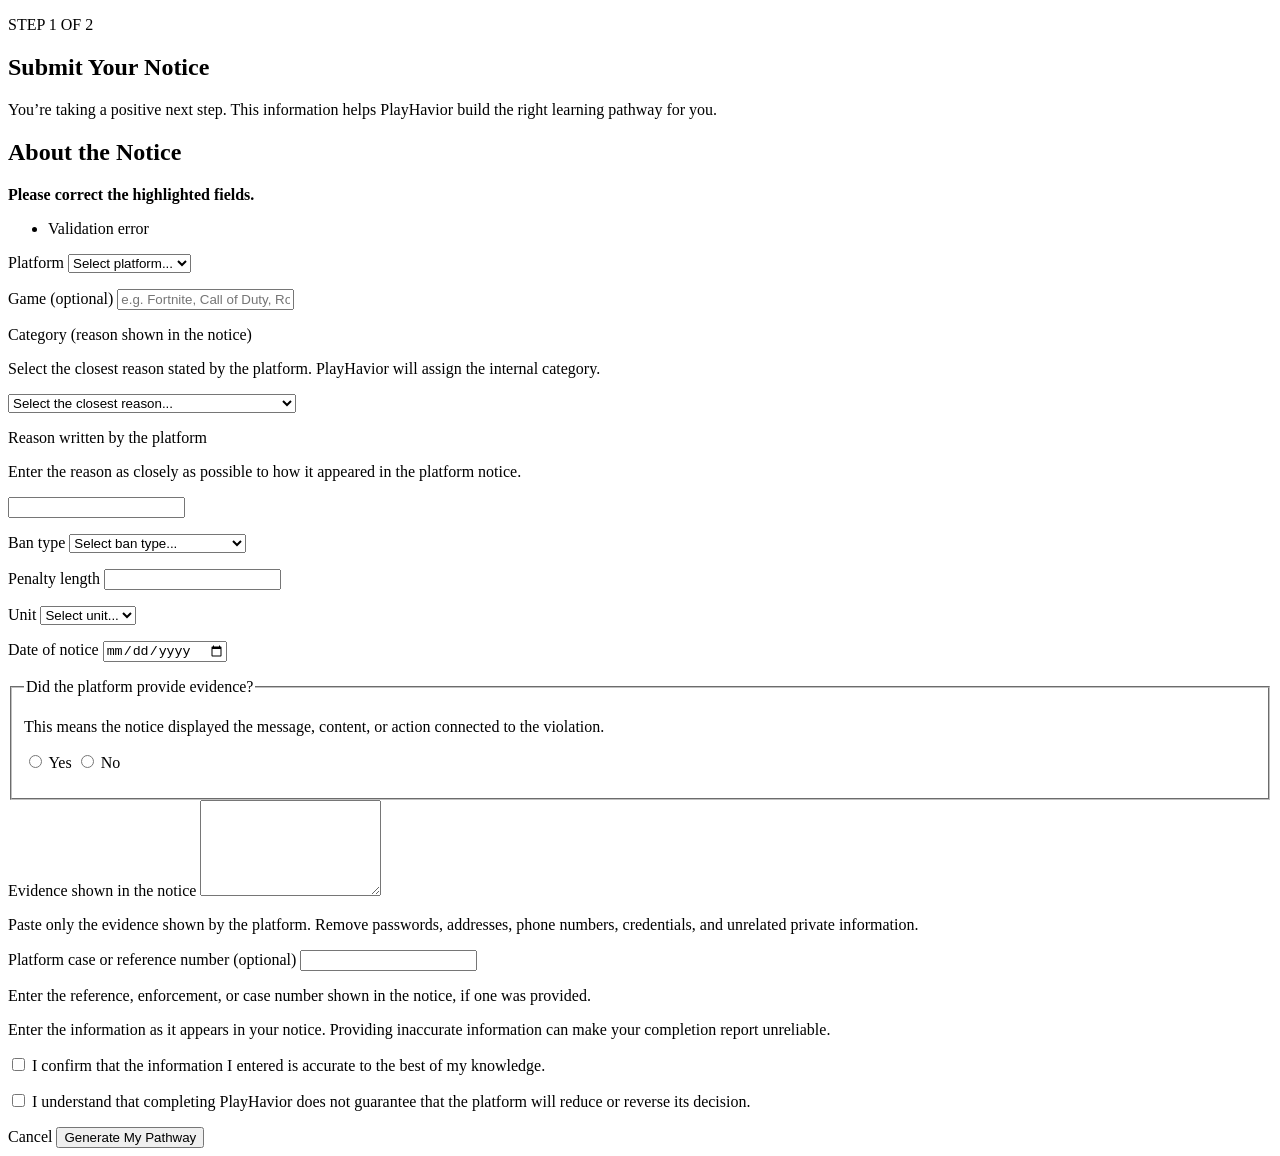
<file: src/main/resources/templates/violation-intake.html>
<!DOCTYPE html>
<html lang="en"
      xmlns:th="http://www.thymeleaf.org">
<!--/*
  PAGE: Submit Your Notice (FLOW steps 2-3)
  RENDERED BY: ViolationIntakeController.showForm(), and submitForm() when there are errors
  MODEL: ${violationForm} (the form object), ${platforms} (the Platform dropdown)
  SUBMITS TO: POST /notices
  NOTE: Thymeleaf removes comment blocks like this one before sending the page;
        the normal HTML comments below are sent to the browser (View Source).
*/-->

<head th:replace="~{fragments/layout :: head('Submit Your Notice')}"></head>

<body>

<header th:replace="~{fragments/layout :: header('notice')}"></header>

<main class="page-shell">

  <section class="page-introduction">
    <p class="step-label">
      STEP 1 OF 2
    </p>

    <h1>Submit Your Notice</h1>

    <p>
      You’re taking a positive next step. This information
      helps PlayHavior build the right learning pathway for you.
    </p>
  </section>

  <section class="form-card">

    <h2>About the Notice</h2>

    <form
            th:action="@{/notices}"
            th:object="${violationForm}"
            method="post">

      <!--/* Error summary: lists every validation error at the top (role="alert" for screen readers) */-->
      <div
              class="error-summary"
              th:if="${#fields.hasErrors('*')}"
              role="alert"
              aria-live="polite">

        <strong>
          Please correct the highlighted fields.
        </strong>

        <ul>
          <li th:each="error : ${#fields.allErrors()}"
              th:text="${error}">
            Validation error
          </li>
        </ul>
      </div>

      <!-- Platform -->

      <div class="form-group">
        <label for="platformKey">
          Platform
        </label>

        <select
                id="platformKey"
                th:field="*{platformKey}"
                th:errorclass="field-error"
                aria-describedby="platformKey-error">

          <option value="">
            Select platform...
          </option>

          <option
                  th:each="platform : ${platforms}"
                  th:value="${platform.platformKey}"
                  th:text="${platform.displayName}">
            Platform
          </option>
        </select>

        <p
                id="platformKey-error"
                class="validation-message"
                th:if="${#fields.hasErrors('platformKey')}"
                th:errors="*{platformKey}">
        </p>
      </div>

      <!-- Game -->

      <div class="form-group">
        <label for="gameTitle">
          Game
          <span class="optional">(optional)</span>
        </label>

        <input
                id="gameTitle"
                type="text"
                maxlength="150"
                placeholder="e.g. Fortnite, Call of Duty, Rocket League"
                th:field="*{gameTitle}"
                th:errorclass="field-error"
                aria-describedby="gameTitle-error">

        <p
                id="gameTitle-error"
                class="validation-message"
                th:if="${#fields.hasErrors('gameTitle')}"
                th:errors="*{gameTitle}">
        </p>
      </div>

      <!-- Violation reason -->
      <!--/* Option values MUST match the keys in CategoryMappingService.initializeReasonMappings() */-->

      <div class="form-group">
        <label for="violationReasonKey">
          Category (reason shown in the notice)
        </label>

        <p
                id="violationReasonHelp"
                class="field-help">
          Select the closest reason stated by the platform.
          PlayHavior will assign the internal category.
        </p>

        <select
                id="violationReasonKey"
                th:field="*{violationReasonKey}"
                th:errorclass="field-error"
                aria-describedby="violationReasonHelp violationReasonKey-error">

          <option value="">
            Select the closest reason...
          </option>

          <optgroup label="Harassment / Bullying">
            <option value="PERSONAL_INSULTS">
              Personal insults
            </option>

            <option value="TARGETED_HARASSMENT">
              Targeted harassment
            </option>

            <option value="BULLYING_HUMILIATION">
              Bullying or humiliation
            </option>

            <option value="NONVIOLENT_INTIMIDATION">
              Non-violent intimidation
            </option>

            <option value="PERSISTENT_UNWANTED_CONTACT">
              Persistent unwanted contact
            </option>

            <option value="GRIEFING">
              Griefing or intentional disruption
            </option>
          </optgroup>

          <optgroup label="Hate / Discrimination">
            <option value="RACIAL_ETHNIC_DISCRIMINATION">
              Racial or ethnic discrimination
            </option>

            <option value="SEXUAL_ORIENTATION_DISCRIMINATION">
              Sexual-orientation discrimination
            </option>

            <option value="GENDER_IDENTITY_DISCRIMINATION">
              Gender or gender-identity discrimination
            </option>

            <option value="RELIGIOUS_DISCRIMINATION">
              Religious discrimination
            </option>

            <option value="DISABILITY_DISCRIMINATION">
              Disability-based discrimination
            </option>

            <option value="AGE_DISCRIMINATION">
              Age-based discrimination
            </option>

            <option value="OTHER_PROTECTED_CHARACTERISTIC">
              Other protected-characteristic targeting
            </option>
          </optgroup>

          <optgroup label="Threats / Violent Intimidation">
            <option value="DIRECT_THREAT">
              Direct threat
            </option>

            <option value="IMPLIED_THREAT">
              Indirect or implied threat
            </option>

            <option value="GROUP_THREAT">
              Threat to a group
            </option>

            <option value="REAL_WORLD_RETALIATION">
              Threatening real-world retaliation
            </option>

            <option value="VIOLENT_INTIMIDATION">
              Violent intimidation
            </option>
          </optgroup>

          <optgroup label="Self-Harm / Suicide Encouragement">
            <option value="SUICIDE_ENCOURAGEMENT">
              Suicide encouragement
            </option>

            <option value="SELF_HARM_ENCOURAGEMENT">
              Self-harm encouragement
            </option>

            <option value="HARM_WISHING_KYS">
              Telling someone to harm or kill themselves
            </option>

            <option value="PROMOTION_OF_HARMFUL_BEHAVIOR">
              Promotion of harmful behavior
            </option>
          </optgroup>

          <optgroup label="Sexual Harassment / Sexual Content">
            <option value="UNWANTED_SEXUAL_PROPOSITION">
              Unwanted sexual proposition
            </option>

            <option value="SEXUAL_HARASSMENT">
              Sexual harassment
            </option>

            <option value="SEXUALIZED_INSULT">
              Sexualized insult
            </option>

            <option value="EXPLICIT_SEXUAL_MESSAGE">
              Explicit sexual message
            </option>

            <option value="NONCONSENSUAL_SEXUAL_CONTENT">
              Non-consensual sexual content
            </option>
          </optgroup>

          <optgroup label="Privacy / Doxxing">
            <option value="REAL_NAME_ADDRESS_EXPOSURE">
              Real name or address exposure
            </option>

            <option value="PHONE_EMAIL_EXPOSURE">
              Phone number or email exposure
            </option>

            <option value="SOCIAL_ACCOUNT_EXPOSURE">
              Social-media or account exposure
            </option>

            <option value="LOCATION_EXPOSURE">
              Location exposure
            </option>

            <option value="THREAT_TO_DOX">
              Threat to expose private information
            </option>

            <option value="SHARING_PRIVATE_MEDIA">
              Sharing private media
            </option>
          </optgroup>

          <optgroup label="Impersonation / Deception">
            <option value="PLAYER_IMPERSONATION">
              Player impersonation
            </option>

            <option value="CREATOR_IMPERSONATION">
              Streamer or creator impersonation
            </option>

            <option value="EMPLOYEE_MODERATOR_IMPERSONATION">
              Employee or moderator impersonation
            </option>

            <option value="DECEPTIVE_IDENTITY_CLAIMS">
              Deceptive identity claims
            </option>

            <option value="FALSE_ATTRIBUTION">
              False attribution
            </option>
          </optgroup>

          <optgroup label="Spam / Communication Abuse">
            <option value="REPEATED_MESSAGES">
              Repeated messages
            </option>

            <option value="MESSAGE_FLOODING">
              Message flooding
            </option>

            <option value="REPEATED_INVITES">
              Repeated invites
            </option>

            <option value="OFF_TOPIC_FLOODING">
              Off-topic flooding
            </option>

            <option value="VOICE_CHANNEL_DISRUPTION">
              Voice-channel disruption
            </option>
          </optgroup>

          <optgroup label="Scams / Fraud / Phishing">
            <option value="CREDENTIAL_PHISHING">
              Credential phishing
            </option>

            <option value="ACCOUNT_THEFT_ATTEMPT">
              Account-theft attempt
            </option>

            <option value="FAKE_REWARD_CURRENCY_OFFER">
              Fake reward or currency offer
            </option>

            <option value="FRAUDULENT_TRADE">
              Fraudulent trade
            </option>

            <option value="ACCOUNT_SALE_SCAM">
              Account-sale scam
            </option>

            <option value="FINANCIAL_DECEPTION">
              Financial deception
            </option>
          </optgroup>

          <optgroup label="Cheating / Exploits / Unfair Play">
            <option value="CHEAT_PROMOTION">
              Cheat promotion
            </option>

            <option value="HACK_EXPLOIT_PROMOTION">
              Hack or exploit promotion
            </option>

            <option value="BOTTING_SCRIPTING">
              Botting or scripting
            </option>

            <option value="RANK_MANIPULATION">
              Rank manipulation
            </option>

            <option value="MATCH_FIXING_WIN_TRADING">
              Match fixing or win trading
            </option>

            <option value="EXPLOIT_ABUSE">
              Exploit abuse
            </option>
          </optgroup>

          <optgroup label="Illegal / Dangerous Activity">
            <option value="ILLEGAL_ACTIVITY_PROMOTION">
              Illegal activity promotion
            </option>

            <option value="VIOLENCE_INCITEMENT">
              Violence incitement
            </option>

            <option value="DANGEROUS_ACTIVITY_ENCOURAGEMENT">
              Dangerous activity encouragement
            </option>

            <option value="TERRORIST_EXTREMIST_ACTIVITY">
              Terrorist or extremist activity
            </option>

            <option value="HUMAN_TRAFFICKING_EXPLOITATION">
              Human trafficking or exploitation
            </option>
          </optgroup>

          <optgroup label="Account / Platform Abuse">
            <option value="ACCOUNT_SHARING">
              Account sharing
            </option>

            <option value="ACCOUNT_BUYING_SELLING">
              Account buying or selling
            </option>

            <option value="BAN_EVASION">
              Ban or enforcement evasion
            </option>

            <option value="UNAUTHORIZED_ACCOUNT_ACCESS">
              Unauthorized account access
            </option>

            <option value="PLATFORM_ABUSE">
              Platform abuse
            </option>
          </optgroup>

          <optgroup label="Inappropriate / Explicit Content">
            <option value="PORNOGRAPHIC_EXPLICIT_CONTENT">
              Pornographic or explicit content
            </option>

            <option value="GRAPHIC_REAL_WORLD_VIOLENCE">
              Graphic real-world violence
            </option>

            <option value="EXPLICIT_PROFILE_MEDIA">
              Sexually explicit profile or media content
            </option>

            <option value="PROHIBITED_IMAGERY">
              Prohibited imagery
            </option>
          </optgroup>

          <optgroup label="Other / Unspecified">
            <option value="SPOILERS_LEAKS">
              Spoilers or leaks
            </option>

            <option value="INTELLECTUAL_PROPERTY_MISUSE">
              Intellectual-property misuse
            </option>

            <option value="PLATFORM_SPECIFIC_CONDUCT">
              Platform-specific conduct
            </option>

            <option value="UNSPECIFIED_CONDUCT">
              The notice did not state a specific reason
            </option>

            <option value="OTHER_PLATFORM_SPECIFIC">
              Other or platform-specific reason
            </option>
          </optgroup>
        </select>

        <p
                id="violationReasonKey-error"
                class="validation-message"
                th:if="${#fields.hasErrors('violationReasonKey')}"
                th:errors="*{violationReasonKey}">
        </p>
      </div>

      <!-- Custom reason -->
      <!--/* Conditional field: shown/hidden by violation-intake.js (the server validates it too) */-->

      <div
              id="custom-reason-group"
              class="form-group conditional-field">

        <label for="customStatedReason">
          Reason written by the platform
        </label>

        <p
                id="customReasonHelp"
                class="field-help">
          Enter the reason as closely as possible to how it
          appeared in the platform notice.
        </p>

        <input
                id="customStatedReason"
                type="text"
                maxlength="500"
                th:field="*{customStatedReason}"
                th:errorclass="field-error"
                aria-describedby="customReasonHelp customStatedReason-error">

        <p
                id="customStatedReason-error"
                class="validation-message"
                th:if="${#fields.hasErrors('customStatedReason')}"
                th:errors="*{customStatedReason}">
        </p>
      </div>

      <!-- Penalty type -->

      <div class="form-group">
        <label for="penaltyType">
          Ban type
        </label>

        <select
                id="penaltyType"
                th:field="*{penaltyType}"
                th:errorclass="field-error"
                aria-describedby="penaltyType-error">

          <option value="">
            Select ban type...
          </option>

          <option value="PERMANENT_BAN">
            Permanent ban
          </option>

          <option value="TEMPORARY_BAN">
            Temporary ban
          </option>

          <option value="ACCOUNT_SUSPENSION">
            Account suspension
          </option>

          <option value="COMMUNICATION_RESTRICTION">
            Communication restriction
          </option>

          <option value="WARNING">
            Warning
          </option>

          <option value="OTHER">
            Other
          </option>
        </select>

        <p
                id="penaltyType-error"
                class="validation-message"
                th:if="${#fields.hasErrors('penaltyType')}"
                th:errors="*{penaltyType}">
        </p>
      </div>

      <!-- Penalty duration -->
      <!--/* Conditional fields: shown for temporary ban / suspension / restriction */-->

      <div
              id="duration-fields"
              class="form-grid conditional-field">

        <div class="form-group">
          <label for="penaltyDurationAmount">
            Penalty length
          </label>

          <input
                  id="penaltyDurationAmount"
                  type="number"
                  min="1"
                  step="1"
                  th:field="*{penaltyDurationAmount}"
                  th:errorclass="field-error"
                  aria-describedby="penaltyDurationAmount-error">

          <p
                  id="penaltyDurationAmount-error"
                  class="validation-message"
                  th:if="${#fields.hasErrors('penaltyDurationAmount')}"
                  th:errors="*{penaltyDurationAmount}">
          </p>
        </div>

        <div class="form-group">
          <label for="penaltyDurationUnit">
            Unit
          </label>

          <select
                  id="penaltyDurationUnit"
                  th:field="*{penaltyDurationUnit}"
                  th:errorclass="field-error"
                  aria-describedby="penaltyDurationUnit-error">

            <option value="">
              Select unit...
            </option>

            <option value="HOURS">
              Hours
            </option>

            <option value="DAYS">
              Days
            </option>

            <option value="WEEKS">
              Weeks
            </option>
          </select>

          <p
                  id="penaltyDurationUnit-error"
                  class="validation-message"
                  th:if="${#fields.hasErrors('penaltyDurationUnit')}"
                  th:errors="*{penaltyDurationUnit}">
          </p>
        </div>
      </div>

      <!-- Date -->

      <div class="form-group">
        <label for="banIssueDate">
          Date of notice
        </label>

        <input
                id="banIssueDate"
                type="date"
                th:field="*{banIssueDate}"
                th:errorclass="field-error"
                aria-describedby="banIssueDate-error">

        <p
                id="banIssueDate-error"
                class="validation-message"
                th:if="${#fields.hasErrors('banIssueDate')}"
                th:errors="*{banIssueDate}">
        </p>
      </div>

      <!-- Evidence question -->

      <fieldset class="form-group">
        <legend>
          Did the platform provide evidence?
        </legend>

        <p
                id="evidenceQuestionHelp"
                class="field-help">
          This means the notice displayed the message,
          content, or action connected to the violation.
        </p>

        <div
                class="radio-row"
                aria-describedby="evidenceQuestionHelp platformProvidedEvidence-error">

          <label class="radio-option">
            <input
                    id="evidenceYes"
                    type="radio"
                    value="true"
                    th:field="*{platformProvidedEvidence}">

            <span>Yes</span>
          </label>

          <label class="radio-option">
            <input
                    id="evidenceNo"
                    type="radio"
                    value="false"
                    th:field="*{platformProvidedEvidence}">

            <span>No</span>
          </label>
        </div>

        <p
                id="platformProvidedEvidence-error"
                class="validation-message"
                th:if="${#fields.hasErrors('platformProvidedEvidence')}"
                th:errors="*{platformProvidedEvidence}">
        </p>
      </fieldset>

      <!-- Evidence text -->
      <!--/* Conditional field: shown only when the evidence answer is Yes */-->

      <div
              id="evidence-group"
              class="form-group conditional-field">

        <label for="evidenceText">
          Evidence shown in the notice
        </label>

        <textarea
                id="evidenceText"
                rows="6"
                maxlength="5000"
                th:field="*{evidenceText}"
                th:errorclass="field-error"
                aria-describedby="evidenceHelp evidenceText-error"></textarea>

        <p
                id="evidenceHelp"
                class="field-help">
          Paste only the evidence shown by the platform.
          Remove passwords, addresses, phone numbers,
          credentials, and unrelated private information.
        </p>

        <p
                id="evidenceText-error"
                class="validation-message"
                th:if="${#fields.hasErrors('evidenceText')}"
                th:errors="*{evidenceText}">
        </p>
      </div>

      <!-- Case number -->

      <div class="form-group">
        <label for="platformCaseNumber">
          Platform case or reference number
          <span class="optional">(optional)</span>
        </label>

        <input
                id="platformCaseNumber"
                type="text"
                maxlength="100"
                th:field="*{platformCaseNumber}"
                th:errorclass="field-error"
                aria-describedby="caseNumberHelp platformCaseNumber-error">

        <p
                id="caseNumberHelp"
                class="field-help">
          Enter the reference, enforcement, or case number
          shown in the notice, if one was provided.
        </p>

        <p
                id="platformCaseNumber-error"
                class="validation-message"
                th:if="${#fields.hasErrors('platformCaseNumber')}"
                th:errors="*{platformCaseNumber}">
        </p>
      </div>

      <!-- Acknowledgements -->

      <div class="notice-box">
        <p>
          Enter the information as it appears in your notice.
          Providing inaccurate information can make your
          completion report unreliable.
        </p>

        <label class="checkbox-option">
          <input
                  id="accuracyAcknowledged"
                  type="checkbox"
                  th:field="*{accuracyAcknowledged}">

          <span>
                        I confirm that the information I entered is
                        accurate to the best of my knowledge.
                    </span>
        </label>

        <p
                class="validation-message"
                th:if="${#fields.hasErrors('accuracyAcknowledged')}"
                th:errors="*{accuracyAcknowledged}">
        </p>

        <label class="checkbox-option">
          <input
                  id="limitationAcknowledged"
                  type="checkbox"
                  th:field="*{limitationAcknowledged}">

          <span>
                        I understand that completing PlayHavior does
                        not guarantee that the platform will reduce
                        or reverse its decision.
                    </span>
        </label>

        <p
                class="validation-message"
                th:if="${#fields.hasErrors('limitationAcknowledged')}"
                th:errors="*{limitationAcknowledged}">
        </p>
      </div>

      <!-- Actions -->
      <!--/* Submit -> POST /notices -> ViolationIntakeController.submitForm() */-->

      <div class="form-actions">
        <a
                th:href="@{/}"
                class="secondary-button">
          Cancel
        </a>

        <button
                type="submit"
                class="primary-button">
          Generate My Pathway
        </button>
      </div>

    </form>
  </section>
</main>

<script th:src="@{/js/violation-intake.js}"></script>

</body>
</html>
</file>
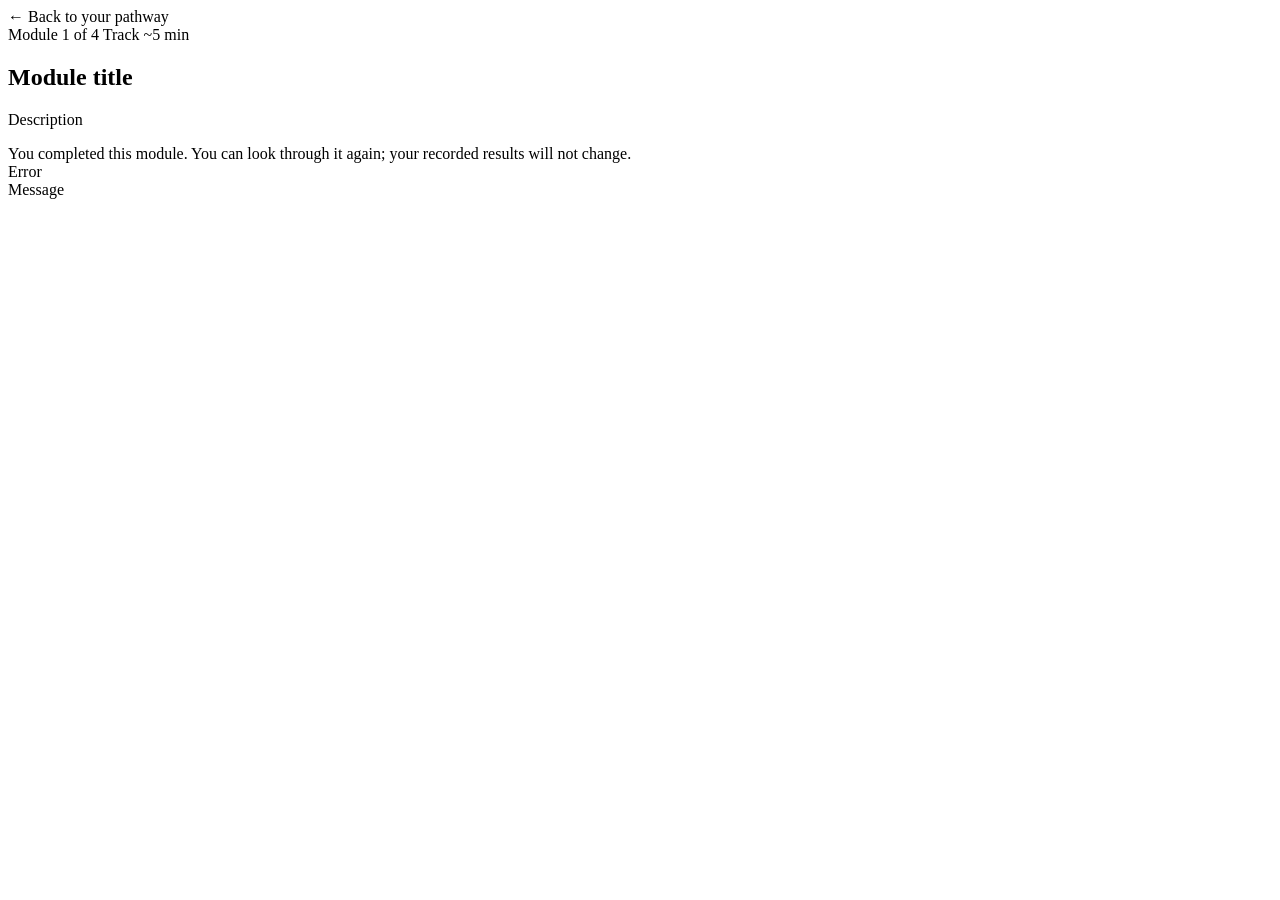
<file: src/main/resources/templates/fragments/module.html>
<!DOCTYPE html>
<html lang="en" xmlns:th="http://www.thymeleaf.org">
<!--/*
  Shared pieces of every module page (module-*.html).
  USED WITH: th:replace="~{fragments/module :: intro}" and "~{fragments/module :: messages}"
  MODEL: ${pathway}, ${module}, ${reviewMode}, and the one-time ${error} / ${flash}
*/-->
<body>

<!-- Breadcrumb, phase chip, title and the accountability statement -->
<section class="module-intro" th:fragment="intro">
  <a class="back-link" th:href="@{/pathways/{id}(id=${pathway.pathwayId})}">&larr; Back to your pathway</a>

  <div class="chip-row">
    <span class="chip chip-navy" th:text="'Module ' + ${module.moduleOrder} + ' of ' + ${pathway.totalModules}">Module 1 of 4</span>
    <span class="chip chip-purple" th:text="${pathway.track.label}">Track</span>
    <span class="chip chip-grey" th:text="'⏱ ~' + ${module.estimatedMinutes} + ' min'">~5 min</span>
  </div>

  <h1 th:text="${module.title}">Module title</h1>
  <p class="muted" th:text="${module.description}">Description</p>

  <div class="notice-box review-banner" th:if="${reviewMode}">
    You completed this module. You can look through it again; your recorded results will not change.
  </div>
</section>

<!-- Error / success messages carried across a redirect (flash attributes) -->
<div th:fragment="messages">
  <div class="error-summary" role="alert" th:if="${error}" th:text="${error}">Error</div>
  <div class="notice-box" role="status" th:if="${flash}" th:text="${flash}">Message</div>
</div>

</body>
</html>
</file>
